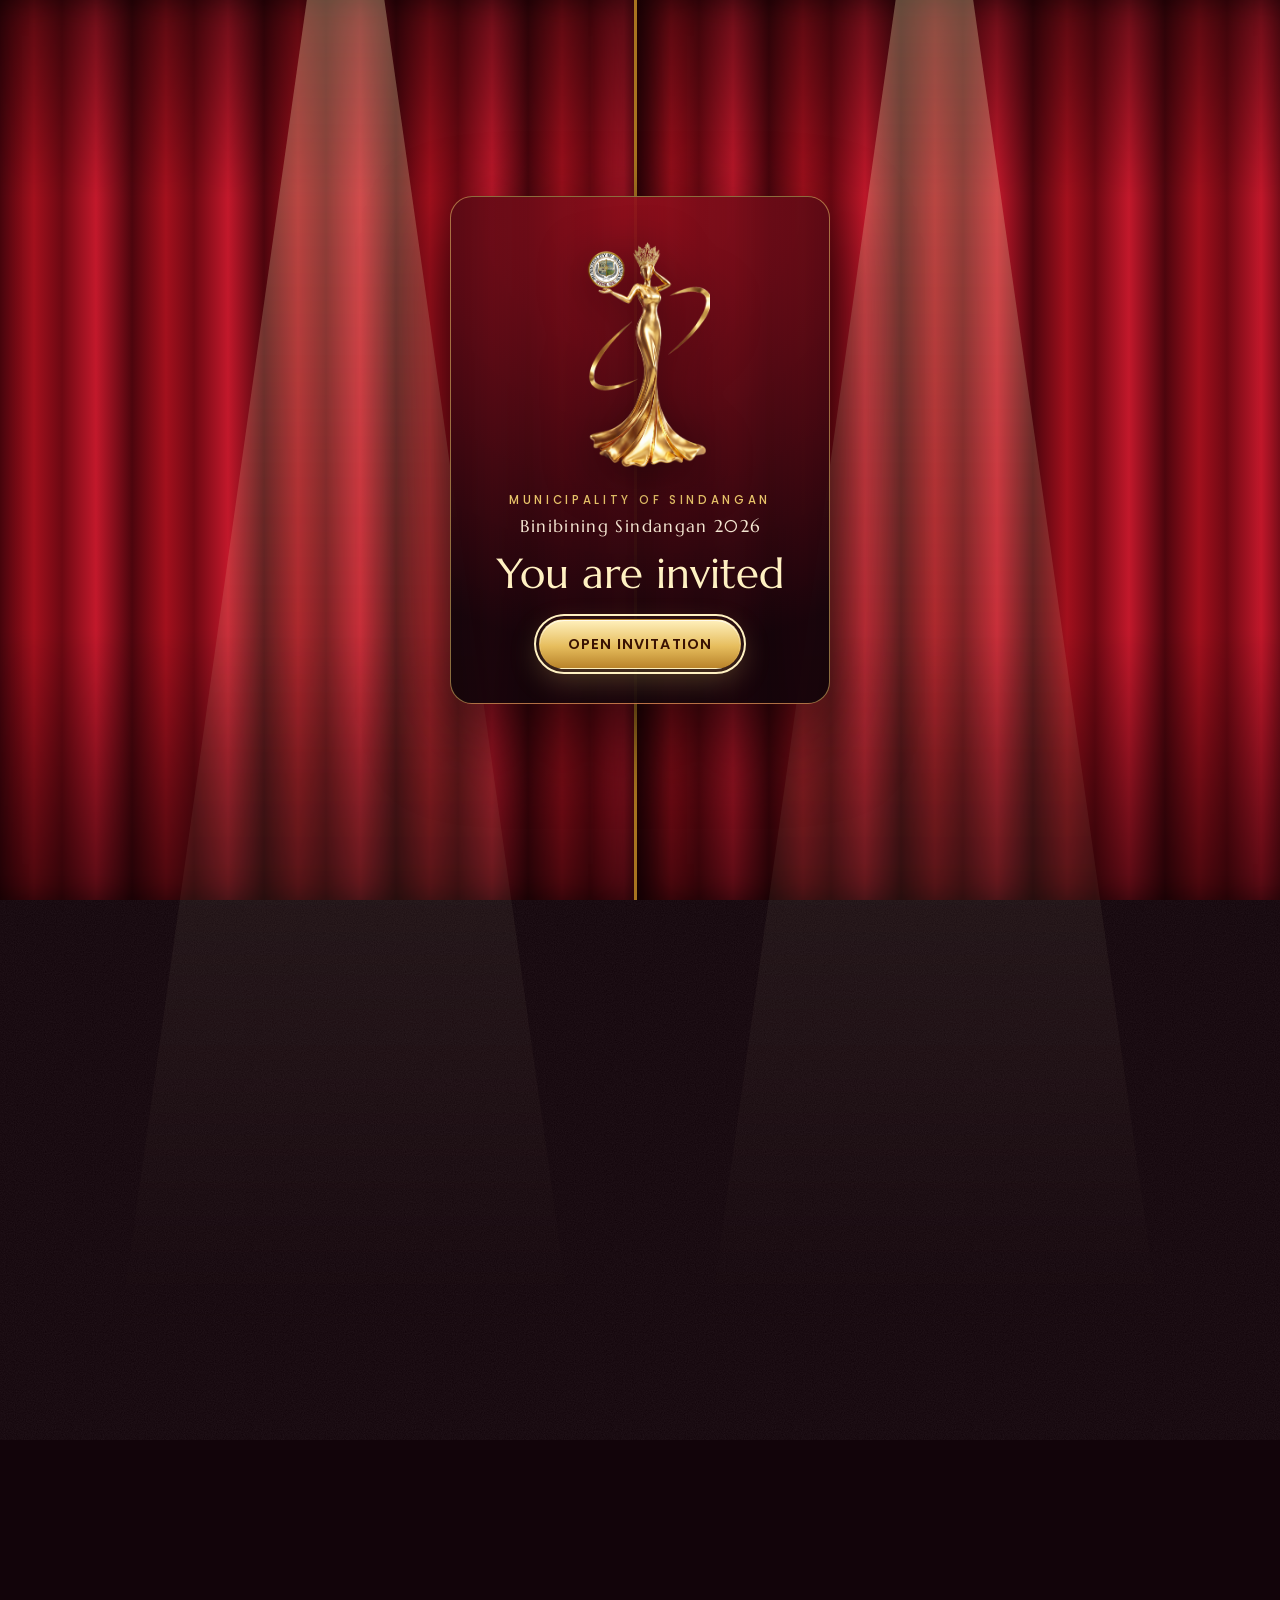
<file: index.html>
<!doctype html>
<html lang="en">
<head>
  <meta charset="utf-8">
  <meta name="viewport" content="width=device-width, initial-scale=1, viewport-fit=cover">
  <title>Sponsors' Gathering | Binibining Sindangan 2026</title>
  <meta name="description" content="You are cordially invited to the Binibining Sindangan 2026 Sponsors' Meeting and Fellowship with Hon. Glona G. Labadlabad, Municipal Mayor of Sindangan. November 22, 2026, 7:00 PM at the 3rd Floor, Municipal Building (beside the Mayor’s Office), Sindangan.">
  <meta name="theme-color" content="#1a0508">

  <link rel="canonical" href="https://binibining-sindangan.everafterweddingsandevent.com/">

  <!-- Link preview shown when the page is shared (Facebook, Messenger, Viber, WhatsApp, iMessage, X) -->
  <meta property="og:type" content="website">
  <meta property="og:site_name" content="Binibining Sindangan 2026">
  <meta property="og:locale" content="en_PH">
  <meta property="og:url" content="https://binibining-sindangan.everafterweddingsandevent.com/">
  <meta property="og:title" content="You're Invited: Sponsors' Gathering | Binibining Sindangan 2026">
  <meta property="og:description" content="Join us for an exclusive Sponsors' Meeting and Fellowship with Hon. Glona G. Labadlabad, Municipal Mayor of Sindangan. November 22, 2026 (Sunday), 7:00 PM at the 3rd Floor, Municipal Building (beside the Mayor’s Office), Sindangan. Tap to view the invitation and RSVP.">
  <meta property="og:image" content="https://binibining-sindangan.everafterweddingsandevent.com/assets/share.jpg?v=2">
  <meta property="og:image:secure_url" content="https://binibining-sindangan.everafterweddingsandevent.com/assets/share.jpg?v=2">
  <meta property="og:image:type" content="image/jpeg">
  <meta property="og:image:width" content="1200">
  <meta property="og:image:height" content="630">
  <meta property="og:image:alt" content="Binibining Sindangan 2026 Sponsors' Gathering, November 22, 2026, Sunday, 7:00 PM, 3rd Floor, Municipal Building">
  <meta name="twitter:card" content="summary_large_image">
  <meta name="twitter:title" content="You're Invited: Sponsors' Gathering | Binibining Sindangan 2026">
  <meta name="twitter:description" content="Join us for an exclusive Sponsors' Meeting and Fellowship with Hon. Glona G. Labadlabad, Municipal Mayor of Sindangan. November 22, 2026 (Sunday), 7:00 PM at the 3rd Floor, Municipal Building (beside the Mayor’s Office), Sindangan. Tap to view the invitation and RSVP.">
  <meta name="twitter:image" content="https://binibining-sindangan.everafterweddingsandevent.com/assets/share.jpg?v=2">

  <link rel="icon" type="image/png" href="assets/icon.png">
  <link rel="apple-touch-icon" href="assets/icon.png">

  <link rel="preconnect" href="https://fonts.googleapis.com">
  <link rel="preconnect" href="https://fonts.gstatic.com" crossorigin>
  <link href="https://fonts.googleapis.com/css2?family=Marcellus&family=Poppins:wght@400;500;600;700&display=swap" rel="stylesheet">
  <link rel="preload" as="image" href="assets/logo.png">
  <link rel="stylesheet" href="styles.css?v=11">
  <script>document.documentElement.classList.add('js', 'sealed');</script>
</head>
<body>
  <canvas id="sparkles" aria-hidden="true"></canvas>

  <!-- Cinematic atmosphere: vignette, film grain, scroll progress -->
  <div class="fx fx-vignette" aria-hidden="true"></div>
  <div class="fx fx-grain" aria-hidden="true"></div>
  <div class="progress" aria-hidden="true"></div>

  <!-- Opening curtain -->
  <div class="cover" id="cover">
    <div class="curtain curtain--left" aria-hidden="true"></div>
    <div class="curtain curtain--right" aria-hidden="true"></div>
    <div class="beam beam--a" aria-hidden="true"></div>
    <div class="beam beam--b" aria-hidden="true"></div>
    <div class="cover__flash" aria-hidden="true"></div>
    <div class="cover__content">
      <div class="statue statue--cover" role="img" aria-label="Binibining Sindangan 2026 golden statue"></div>
      <p class="eyebrow">Municipality of Sindangan</p>
      <p class="cover__pageant">Binibining Sindangan 2026</p>
      <p class="cover__title">You are invited</p>
      <button class="btn btn--gold" id="openBtn" type="button">Open Invitation</button>
    </div>
  </div>

  <main id="invitation">
    <!-- Hero -->
    <header class="hero">
      <p class="host">
        <img src="assets/seal.png" alt="" width="360" height="356">
        <span><b>Local Government of Sindangan</b><small>Zamboanga del Norte</small></span>
      </p>
      <div class="statue statue--hero" aria-hidden="true"></div>
      <div class="wordmark" role="img" aria-label="Binibining Sindangan 2026"></div>
      <div class="ornament" aria-hidden="true"><span></span><i>✦</i><span></span></div>
      <h1 class="gold-text">Sponsors’ Gathering</h1>
      <p class="hero__sub">An exclusive Sponsors’ Meeting and Fellowship with Hon. Glona G. Labadlabad, Municipal Mayor</p>
      <ul class="hero__when" aria-label="Event date and time">
        <li>November 22, 2026</li>
        <li>Sunday</li>
        <li>7:00 PM</li>
      </ul>
      <a class="scroll-cue" href="#letter" aria-label="Scroll to the invitation letter"><span></span></a>
    </header>

    <!-- Letter -->
    <section class="section" id="letter">
      <article class="letter reveal">
        <p class="letter__greeting">Dear Valued Partner,</p>
        <p>Good day! The Local Government of Sindangan, together with the Binibining Sindangan 2026 Committee, cordially invites you to an exclusive Sponsors’ Meeting and Fellowship with our beloved <strong>Hon. Glona G. Labadlabad</strong>, Municipal Mayor of Sindangan.</p>
        <p>This special evening aims to share the vision, goals, and partnership opportunities for this year’s Binibining Sindangan 2026 — a grand celebration of beauty, culture, and empowerment that continues to bring pride and inspiration to our community.</p>
        <p>Your presence will truly mean a lot as we work hand-in-hand in making this year’s pageant another remarkable success story.</p>
        <p>For confirmation, please let us know your attendance so we can prepare the proper number of seats to be provided for our valued sponsors. We look forward to spending this inspiring evening with you.</p>
        <div class="letter__sign">
          <p>Warm regards,</p>
          <p class="letter__name">Sharon Joy R. Donguines</p>
          <p class="letter__role">Head Organizer – Binibining Sindangan 2026</p>
        </div>
      </article>
    </section>

    <!-- Details -->
    <section class="section" id="details">
      <div class="section__head reveal">
        <p class="eyebrow">The Evening</p>
        <h2 class="gold-text">Event Details</h2>
      </div>

      <div class="cards">
        <div class="card reveal">
          <p class="card__label">Date</p>
          <p class="card__value">November 22, 2026</p>
          <p class="card__note">Sunday</p>
        </div>
        <div class="card reveal">
          <p class="card__label">Time</p>
          <p class="card__value">7:00 PM</p>
          <p class="card__note">Philippine Time</p>
        </div>
        <div class="card reveal">
          <p class="card__label">Venue</p>
          <p class="card__value">3rd Floor, Municipal Building</p>
          <p class="card__note">Beside the Mayor’s Office<br>Sindangan, Zamboanga del Norte</p>
        </div>
        <div class="card reveal">
          <p class="card__label">With</p>
          <p class="card__value">Hon. Glona G. Labadlabad</p>
          <p class="card__note">Municipal Mayor of Sindangan</p>
        </div>
      </div>

      <div class="countdown reveal" id="countdown" aria-live="off">
        <div><b data-unit="days">--</b><span>Days</span></div>
        <div><b data-unit="hours">--</b><span>Hours</span></div>
        <div><b data-unit="minutes">--</b><span>Minutes</span></div>
        <div><b data-unit="seconds">--</b><span>Seconds</span></div>
      </div>

      <div class="actions reveal">
        <a class="btn btn--outline" id="gcalBtn" href="#" target="_blank" rel="noopener">Add to Google Calendar</a>
        <button class="btn btn--outline" id="icsBtn" type="button">Download Calendar File</button>
      </div>
    </section>

    <!-- RSVP -->
    <section class="section" id="rsvp">
      <div class="section__head reveal">
        <p class="eyebrow">Kindly Respond</p>
        <h2 class="gold-text">Confirm Your Attendance</h2>
        <p class="section__lead">Let us know if you can join us, so we can prepare the proper number of seats for our valued sponsors.</p>
      </div>

      <form class="form reveal" id="rsvpForm" novalidate>
        <div class="field">
          <label for="name">Full name</label>
          <input id="name" name="name" type="text" autocomplete="name" required maxlength="120">
        </div>
        <div class="field">
          <label for="company">Company / Organization</label>
          <input id="company" name="company" type="text" autocomplete="organization" required maxlength="160">
        </div>
        <div class="field field--half">
          <label for="phone">Mobile number</label>
          <input id="phone" name="phone" type="tel" autocomplete="tel" inputmode="tel" required maxlength="30" placeholder="09XX XXX XXXX">
        </div>
        <div class="field field--half">
          <label for="email">Email <small>(optional)</small></label>
          <input id="email" name="email" type="email" autocomplete="email" maxlength="160">
        </div>

        <fieldset class="field choice">
          <legend>Will you attend?</legend>
          <label class="pill"><input type="radio" name="attending" value="Yes" checked><span>Yes, I’ll be there</span></label>
          <label class="pill"><input type="radio" name="attending" value="No"><span>Sorry, I can’t make it</span></label>
        </fieldset>

        <div class="field" id="seatsField">
          <label for="seats">Number of seats</label>
          <div class="stepper">
            <button type="button" data-step="-1" aria-label="Fewer seats">−</button>
            <input id="seats" name="seats" type="number" min="1" max="10" value="1" inputmode="numeric">
            <button type="button" data-step="1" aria-label="More seats">+</button>
          </div>
        </div>

        <div class="field">
          <label for="message">Message <small>(optional)</small></label>
          <textarea id="message" name="message" rows="3" maxlength="600"></textarea>
        </div>

        <!-- Spam trap: real guests never see or fill this -->
        <div class="hp" aria-hidden="true">
          <label for="website">Website</label>
          <input id="website" name="website" type="text" tabindex="-1" autocomplete="off">
        </div>

        <button class="btn btn--gold btn--wide" id="submitBtn" type="submit">Send RSVP</button>
        <p class="form__status" id="formStatus" role="status" aria-live="polite"></p>
      </form>

      <div class="thanks" id="thanks" hidden tabindex="-1">
        <div class="thanks__mark" aria-hidden="true">✦</div>
        <h3 class="gold-text" id="thanksTitle">Thank you!</h3>
        <p id="thanksText">Your RSVP has been received. We look forward to spending this inspiring evening with you.</p>
      </div>
    </section>

    <!-- Footer -->
    <footer class="footer">
      <div class="ornament" aria-hidden="true"><span></span><i>✦</i><span></span></div>
      <img class="footer__logo" src="assets/seal.png" alt="Official Seal of the Municipality of Sindangan" width="360" height="356" loading="lazy">
      <p class="footer__brand gold-text">Municipality of Sindangan</p>
      <p class="footer__sub">Local Government of Sindangan<br>Binibining Sindangan 2026 Committee</p>
      <ul class="footer__links">
        <li><span>Mobile</span><a href="tel:+639152276737">(0915) 227 6737</a></li>
        <li><span>Landline</span><a href="tel:+63659178385">(065) 917 8385</a></li>
        <li><span>Email</span><a href="mailto:bb.sindangan@gmail.com">bb.sindangan@gmail.com</a></li>
        <li><span>Facebook</span><a href="https://www.facebook.com/profile.php?id=100057436449824" target="_blank" rel="noopener">Binibining Sindangan</a></li>
      </ul>
      <p class="footer__fine">Sindangan, Zamboanga del Norte, Philippines</p>
      <p class="footer__credit"><span>Event partner</span><img src="assets/ever-after.png" alt="Ever After Wedding &amp; Events" width="368" height="252" loading="lazy"></p>
    </footer>
  </main>

  <!-- Floating background music. Put the song at assets/music.mp3; the button stays hidden if the file is missing. -->
  <audio id="bgm" src="assets/music.mp3" loop preload="metadata"></audio>
  <button class="music" id="musicBtn" type="button" aria-pressed="false" aria-label="Play background music" title="Play music" hidden>
    <svg class="music__note" viewBox="0 0 24 24" width="22" height="22" aria-hidden="true"><path fill="currentColor" d="M9 3.5v10.1a3.4 3.4 0 1 0 2 3.1V8.2l7-1.6v5a3.4 3.4 0 1 0 2 3.1V1z"/></svg>
    <span class="music__bars" aria-hidden="true"><i></i><i></i><i></i><i></i></span>
  </button>

  <script src="script.js?v=9" defer></script>
</body>
</html>
</file>
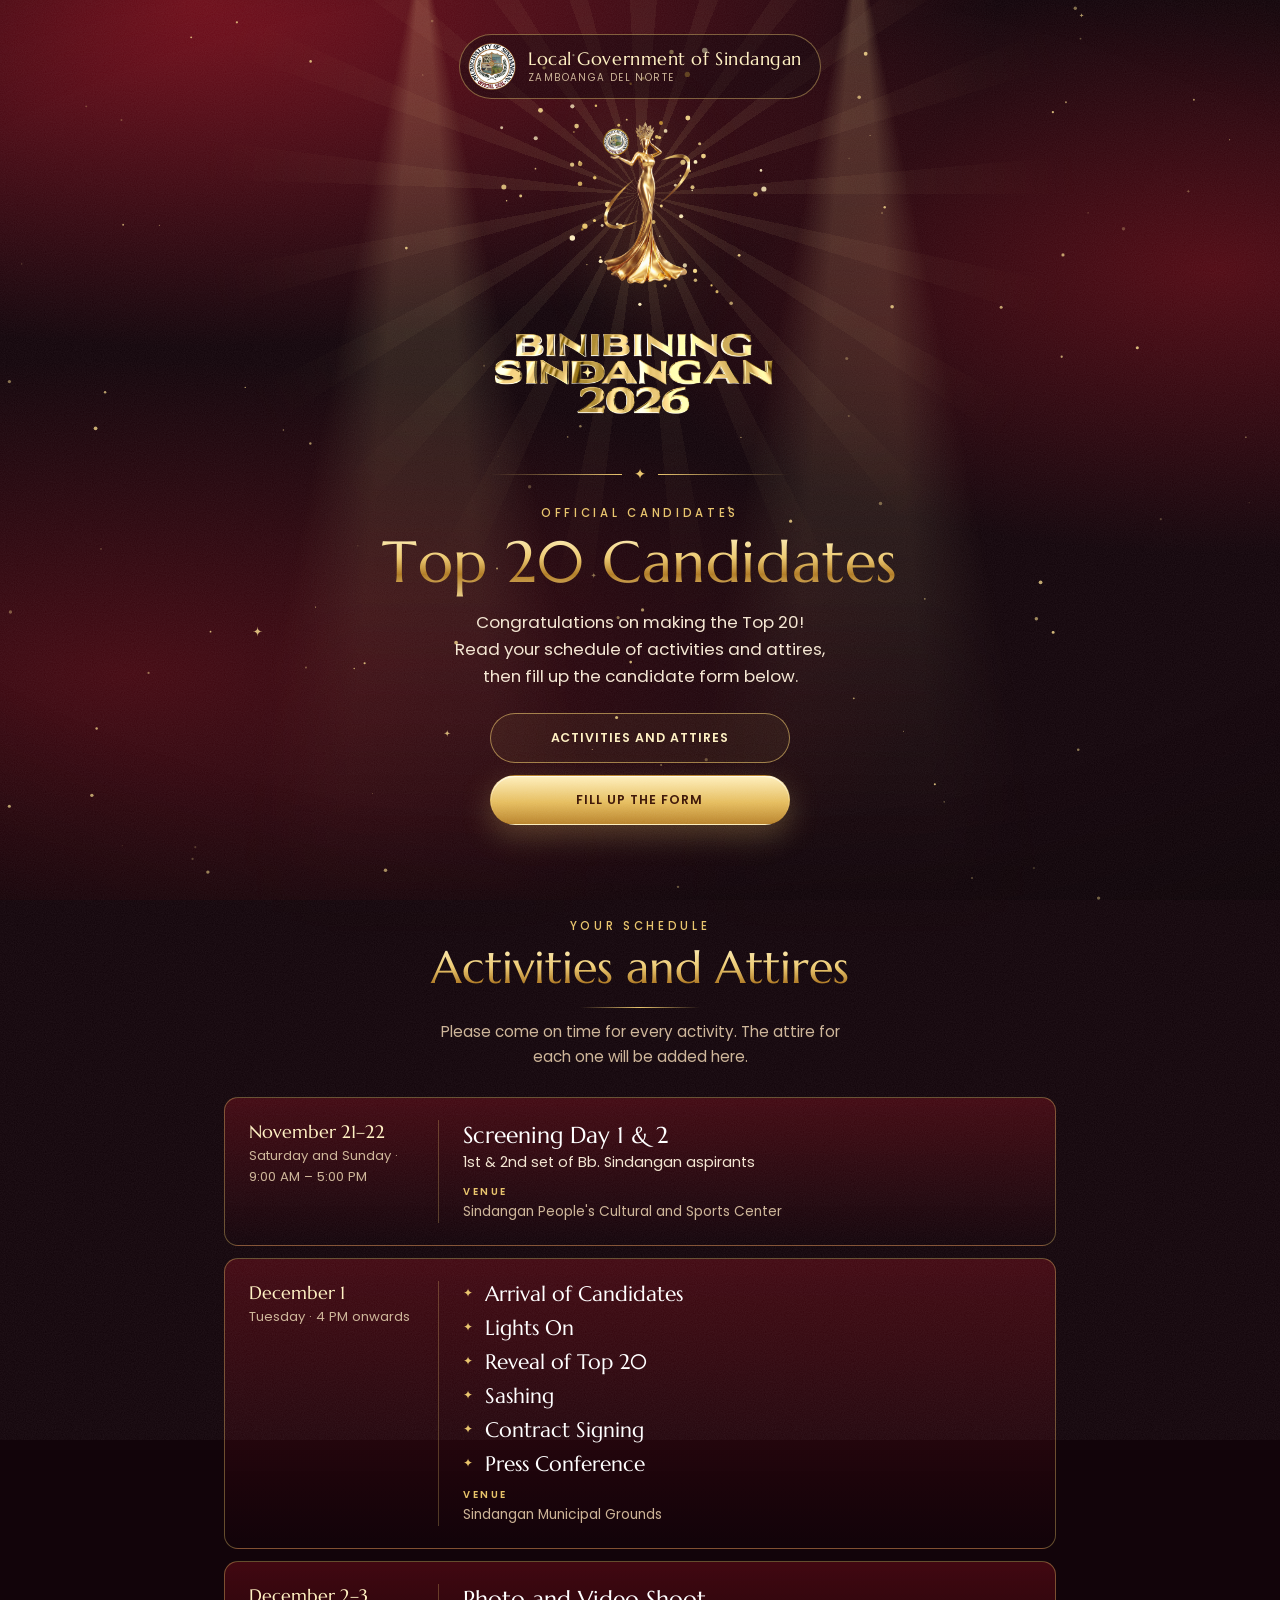
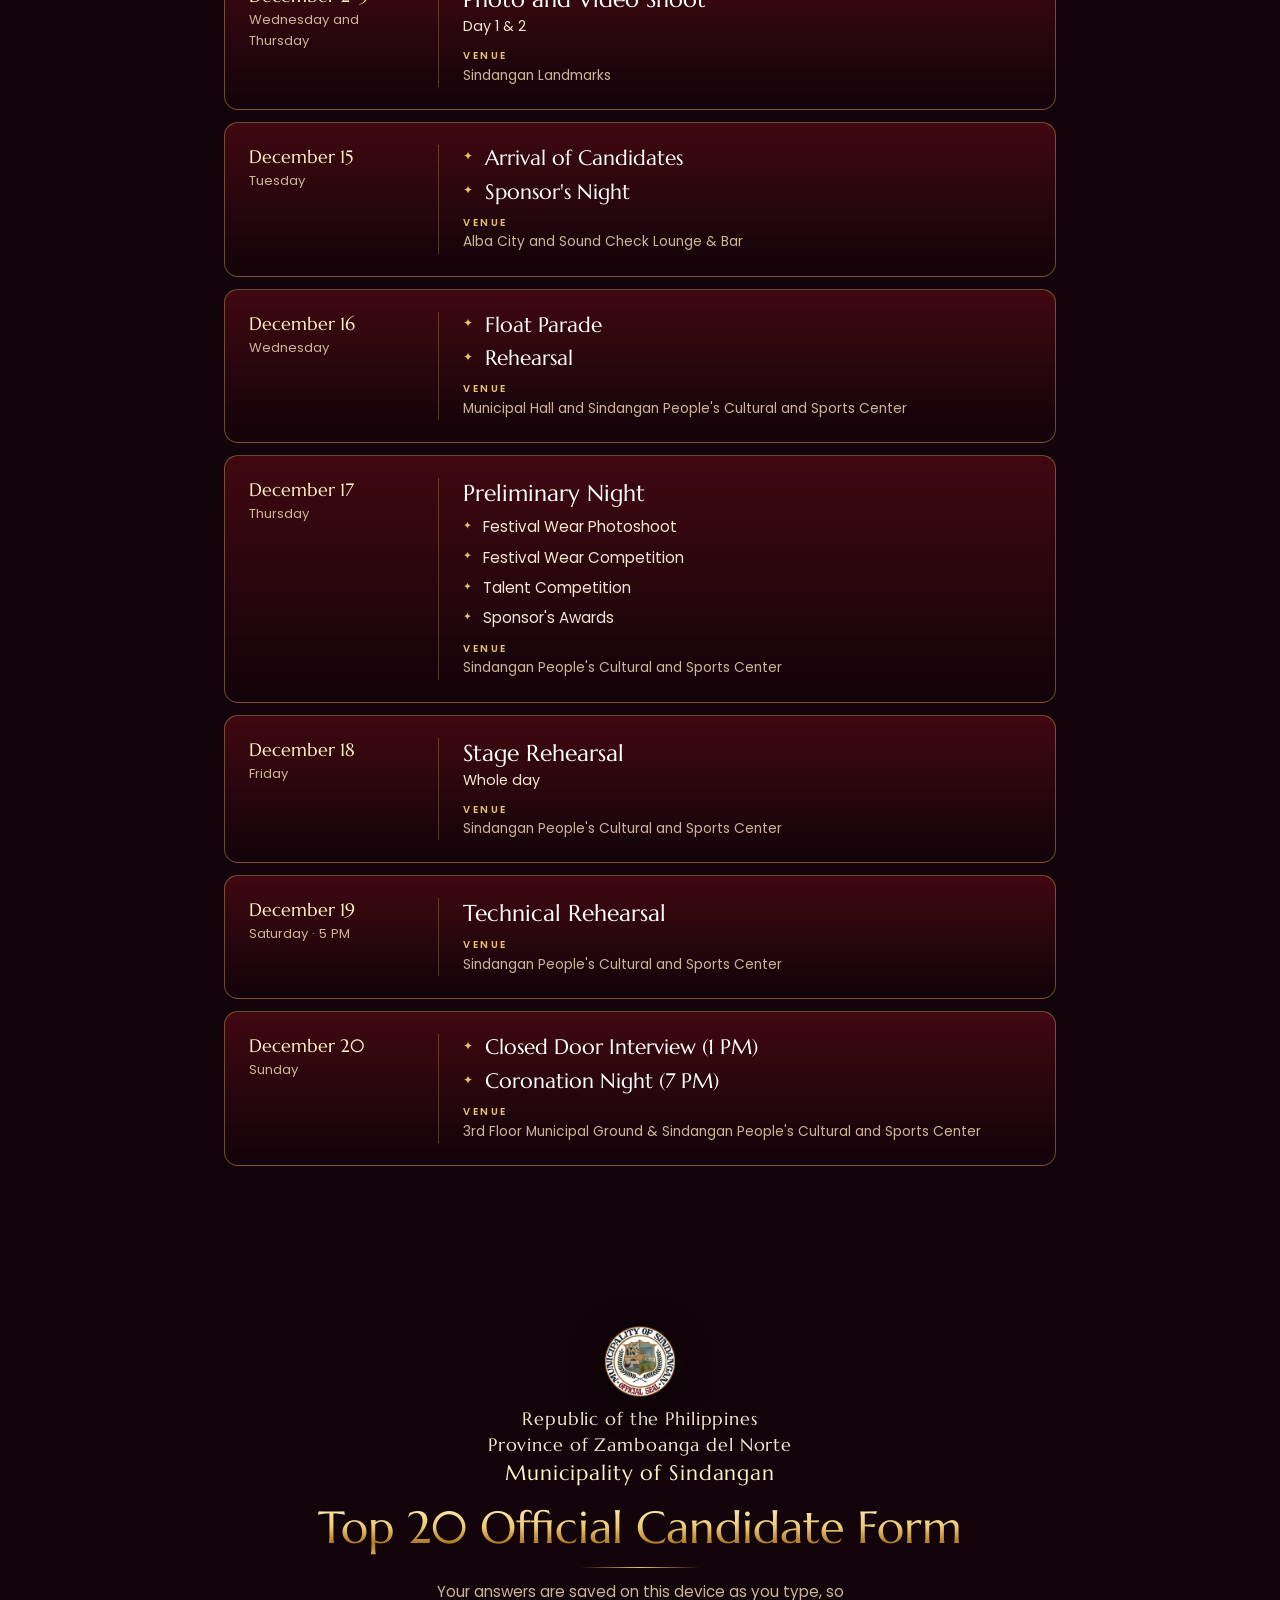
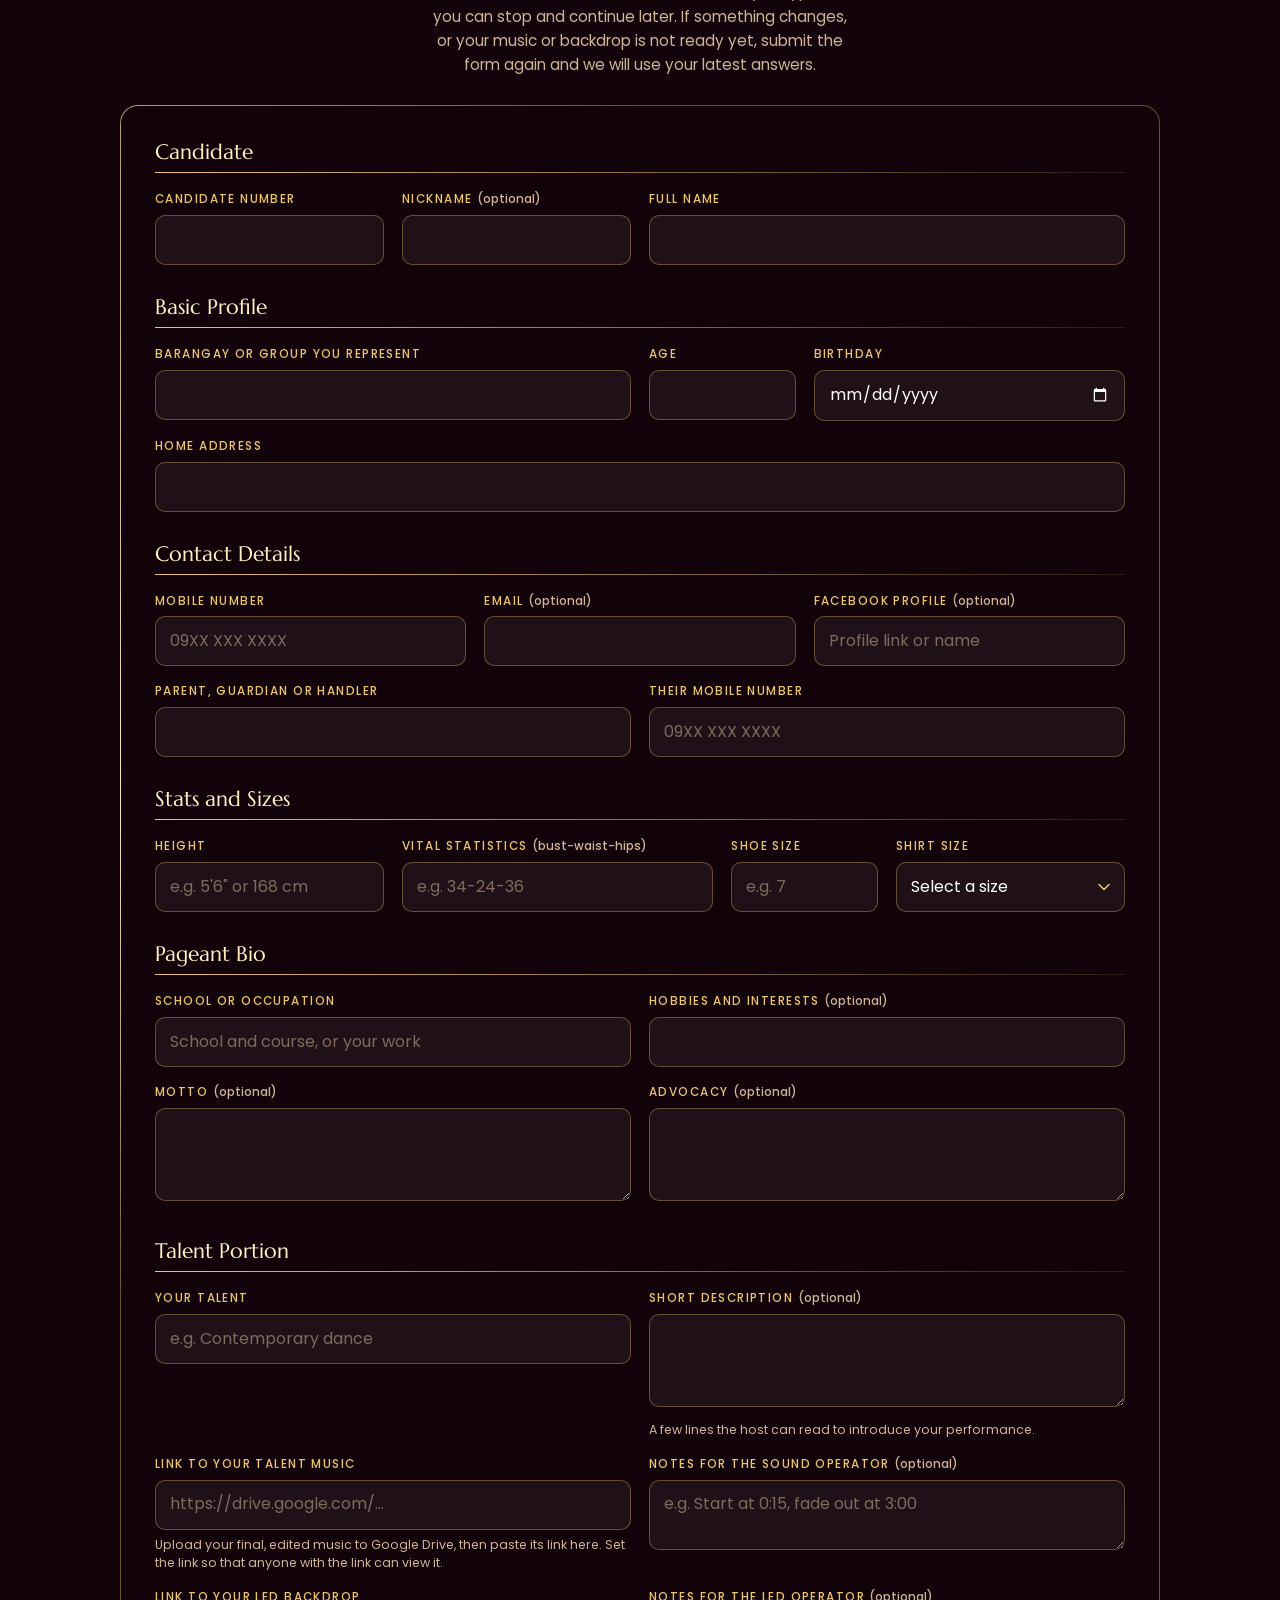
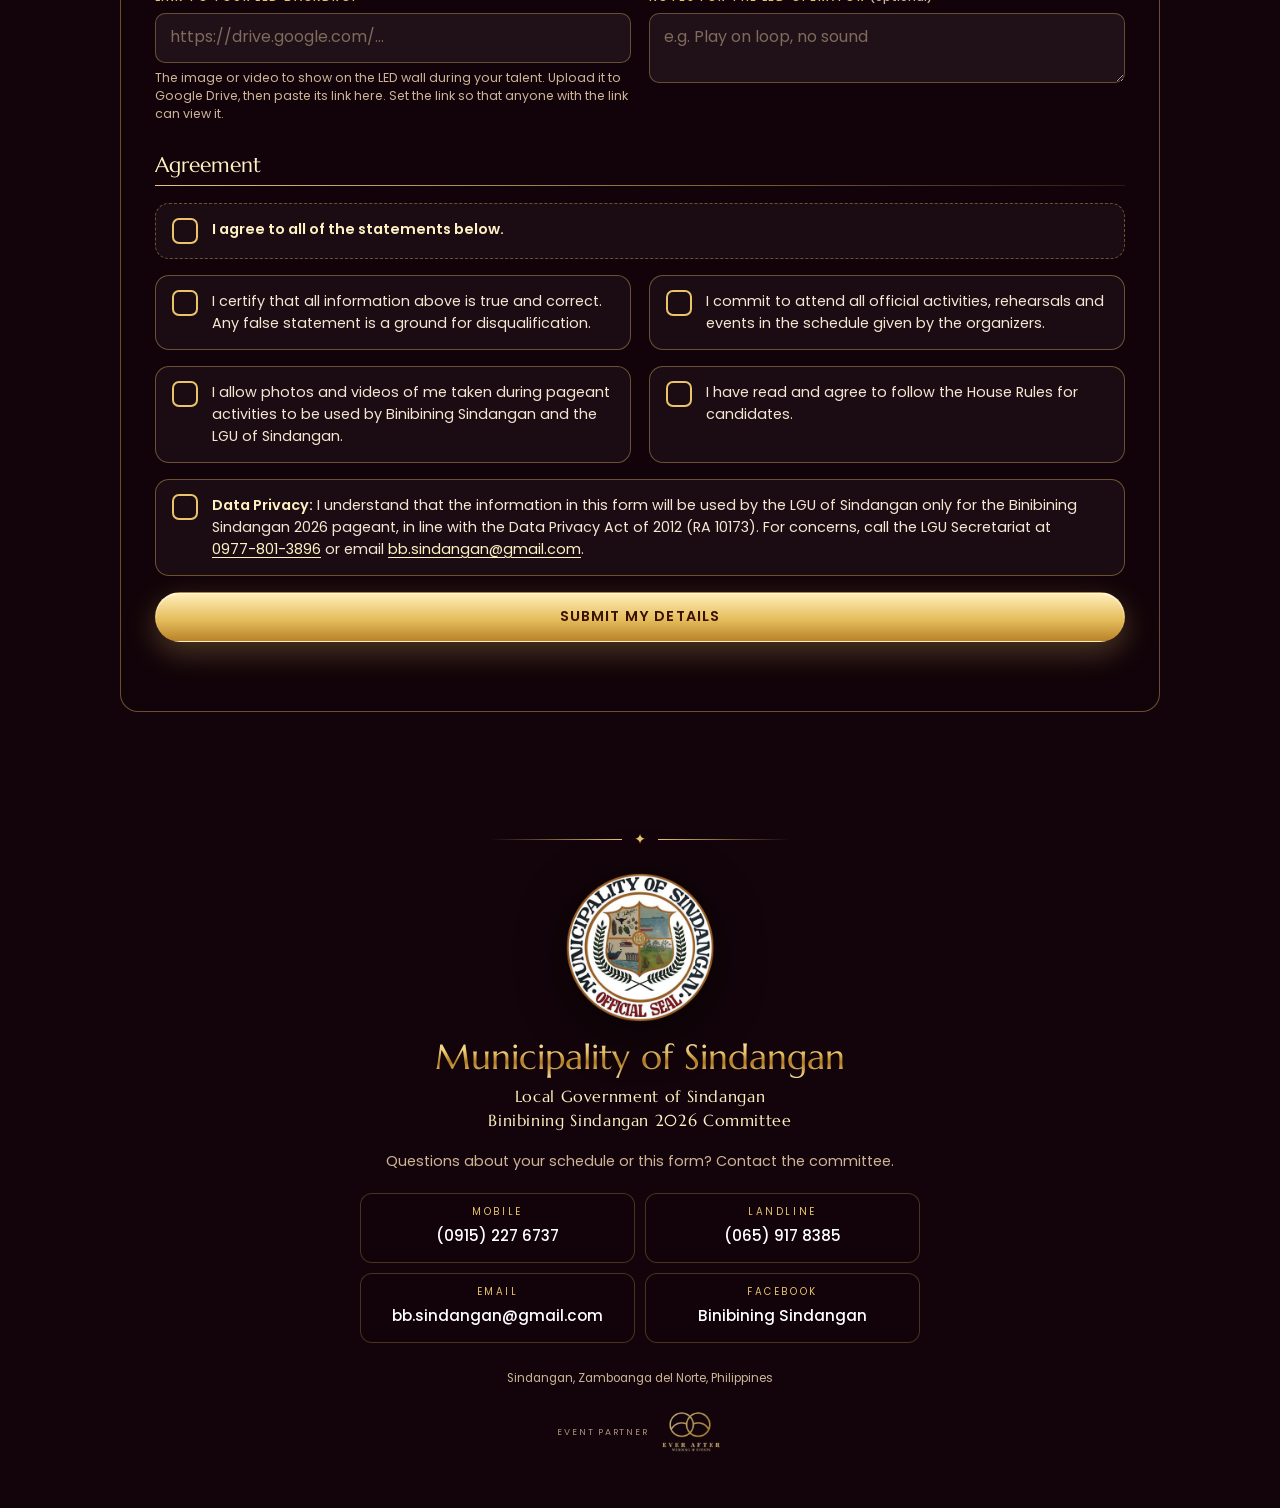
<file: candidates/index.html>
<!doctype html>
<html lang="en">
<head>
  <meta charset="utf-8">
  <meta name="viewport" content="width=device-width, initial-scale=1, viewport-fit=cover">
  <title>Top 20 Candidates | Binibining Sindangan 2026</title>
  <meta name="description" content="For the Top 20 candidates of Binibining Sindangan 2026: your schedule of activities and attires, and the candidate form for your information, talent music and LED backdrop.">
  <meta name="theme-color" content="#1a0508">
  <!-- This page is for the candidates only, so it stays out of search results -->
  <meta name="robots" content="noindex">

  <link rel="canonical" href="https://binibining-sindangan.everafterweddingsandevent.com/candidates/">

  <meta property="og:type" content="website">
  <meta property="og:site_name" content="Binibining Sindangan 2026">
  <meta property="og:locale" content="en_PH">
  <meta property="og:url" content="https://binibining-sindangan.everafterweddingsandevent.com/candidates/">
  <meta property="og:title" content="Top 20 Candidates | Binibining Sindangan 2026">
  <meta property="og:description" content="Schedule of activities and attires, and the candidate form for your information, talent music and LED backdrop.">
  <meta property="og:image" content="https://binibining-sindangan.everafterweddingsandevent.com/assets/icon.png">
  <meta name="twitter:card" content="summary">

  <link rel="icon" type="image/png" href="../assets/icon.png">
  <link rel="apple-touch-icon" href="../assets/icon.png">

  <link rel="preconnect" href="https://fonts.googleapis.com">
  <link rel="preconnect" href="https://fonts.gstatic.com" crossorigin>
  <link href="https://fonts.googleapis.com/css2?family=Marcellus&family=Poppins:wght@400;500;600;700&display=swap" rel="stylesheet">
  <link rel="preload" as="image" href="../assets/logo.png">
  <link rel="stylesheet" href="../styles.css?v=11">
  <link rel="stylesheet" href="candidates.css?v=11">
  <script>document.documentElement.classList.add('js');</script>
</head>
<body class="cpage">
  <canvas id="sparkles" aria-hidden="true"></canvas>
  <div class="fx fx-vignette" aria-hidden="true"></div>
  <div class="fx fx-grain" aria-hidden="true"></div>
  <div class="progress" aria-hidden="true"></div>

  <main>
    <header class="phead">
      <!-- Stage light behind the statue: rays, a bloom of gold, two slow spotlights -->
      <div class="phead__fx" aria-hidden="true"><i class="pbeam pbeam--a"></i><i class="pbeam pbeam--b"></i></div>
      <p class="host">
        <img src="../assets/seal.png" alt="" width="360" height="356">
        <span><b>Local Government of Sindangan</b><small>Zamboanga del Norte</small></span>
      </p>
      <div class="statue statue--page" aria-hidden="true"></div>
      <div class="wordmark" role="img" aria-label="Binibining Sindangan 2026"></div>
      <div class="ornament" aria-hidden="true"><span></span><i>✦</i><span></span></div>
      <p class="eyebrow">Official Candidates</p>
      <h1 class="gold-text">Top 20 Candidates</h1>
      <p class="phead__sub">Congratulations on making the Top 20! Read your schedule of activities and attires, then fill up the candidate form below.</p>
      <nav class="phead__nav" aria-label="On this page">
        <a class="btn btn--outline" href="#schedule">Activities and Attires</a>
        <a class="btn btn--gold" href="#form">Fill Up the Form</a>
      </nav>
    </header>

    <!-- The Top 20 (shown once the list in data.js is filled in) -->
    <section class="section" id="top20" hidden>
      <div class="section__head reveal">
        <p class="eyebrow">The Results</p>
        <h2 class="gold-text">The Top 20</h2>
      </div>
      <ol class="roll" id="top20List"></ol>
    </section>

    <!-- Activities and attires (from data.js) -->
    <section class="section" id="schedule">
      <div class="section__head reveal">
        <p class="eyebrow">Your Schedule</p>
        <h2 class="gold-text">Activities and Attires</h2>
        <p class="section__lead" id="scheduleLead">Please come on time and in the attire listed for each activity.</p>
      </div>
      <ol class="sched" id="scheduleList"></ol>
      <p class="sched__empty reveal" id="scheduleEmpty">The schedule of activities and attires will be posted here soon.</p>
    </section>

    <!-- Candidate form -->
    <section class="section" id="form">
      <div class="section__head reveal">
        <img class="letterhead__seal" src="../assets/seal.png" alt="" width="360" height="356" loading="lazy">
        <p class="letterhead">
          <span>Republic of the Philippines</span>
          <span>Province of Zamboanga del Norte</span>
          <span>Municipality of Sindangan</span>
        </p>
        <h2 class="gold-text">Top 20 Official Candidate Form</h2>
        <p class="section__lead">Your answers are saved on this device as you type, so you can stop and continue later. If something changes, or your music or backdrop is not ready yet, submit the form again and we will use your latest answers.</p>
      </div>

      <p class="saved" id="savedNote" hidden>
        <span id="savedText" role="status"></span>
        <button type="button" id="clearSaved">Clear saved answers</button>
      </p>

      <div class="formwrap">
        <!-- Stays pinned at the top of the screen while the candidate scrolls through the form.
             (The note above the form announces the same thing to screen readers.) -->
        <div class="savechip" id="saveChip" hidden aria-hidden="true">
          <span class="savechip__pill">
            <svg class="savechip__icon" viewBox="0 0 20 20" width="16" height="16"><circle cx="10" cy="10" r="9" fill="none" stroke="currentColor" stroke-width="1.6"/><path class="savechip__tick" d="M6 10.4l2.7 2.7L14.2 7.4" fill="none" stroke="currentColor" stroke-width="1.8" stroke-linecap="round" stroke-linejoin="round"/></svg>
            <span id="saveChipText">Saved on this device</span>
          </span>
        </div>
      <form class="form" id="candidateForm" novalidate>
        <h3 class="form__group reveal">Candidate</h3>
        <div class="field" id="pickField" hidden>
          <label for="candidatePick">Find your name</label>
          <select id="candidatePick" name="candidatePick">
            <option value="">Select your name</option>
          </select>
        </div>
        <div class="field field--half w3">
          <label for="candidateNo">Candidate number</label>
          <input id="candidateNo" name="candidateNo" type="number" inputmode="numeric" min="1" max="999" required data-error="Please enter your candidate number.">
        </div>
        <div class="field field--half w3">
          <label for="nickname">Nickname <small>(optional)</small></label>
          <input id="nickname" name="nickname" type="text" autocomplete="nickname" maxlength="60">
        </div>
        <div class="field w6">
          <label for="fullName">Full name</label>
          <input id="fullName" name="fullName" type="text" autocomplete="name" maxlength="120" required data-error="Please enter your full name.">
        </div>

        <h3 class="form__group reveal">Basic Profile</h3>
        <div class="field w6">
          <label for="representing">Barangay or group you represent</label>
          <input id="representing" name="representing" type="text" maxlength="160" required data-error="Please enter the barangay or group you represent.">
        </div>
        <div class="field field--half w2">
          <label for="age">Age</label>
          <input id="age" name="age" type="number" inputmode="numeric" min="1" max="99" required data-error="Please enter your age.">
        </div>
        <div class="field field--half w4">
          <label for="birthday">Birthday</label>
          <input id="birthday" name="birthday" type="date" autocomplete="bday" required data-error="Please enter your birthday.">
        </div>
        <div class="field">
          <label for="address">Home address</label>
          <input id="address" name="address" type="text" autocomplete="street-address" maxlength="240" required data-error="Please enter your home address.">
        </div>

        <h3 class="form__group reveal">Contact Details</h3>
        <div class="field field--half w4">
          <label for="phone">Mobile number</label>
          <input id="phone" name="phone" type="tel" autocomplete="tel" inputmode="tel" maxlength="30" placeholder="09XX XXX XXXX" required data-error="Please enter your mobile number.">
        </div>
        <div class="field field--half w4">
          <label for="email">Email <small>(optional)</small></label>
          <input id="email" name="email" type="email" autocomplete="email" maxlength="160">
        </div>
        <div class="field w4">
          <label for="facebook">Facebook profile <small>(optional)</small></label>
          <input id="facebook" name="facebook" type="text" maxlength="240" placeholder="Profile link or name">
        </div>
        <div class="field field--half">
          <label for="guardianName">Parent, guardian or handler</label>
          <input id="guardianName" name="guardianName" type="text" maxlength="120" required data-error="Please enter the name of your parent, guardian or handler.">
        </div>
        <div class="field field--half">
          <label for="guardianPhone">Their mobile number</label>
          <input id="guardianPhone" name="guardianPhone" type="tel" inputmode="tel" maxlength="30" placeholder="09XX XXX XXXX" required data-error="Please enter their mobile number.">
        </div>

        <h3 class="form__group reveal">Stats and Sizes</h3>
        <div class="field field--half w3">
          <label for="height">Height</label>
          <input id="height" name="height" type="text" maxlength="30" placeholder="e.g. 5'6&quot; or 168 cm" required data-error="Please enter your height.">
        </div>
        <div class="field field--half w4">
          <label for="vitalStats">Vital statistics <small>(bust-waist-hips)</small></label>
          <input id="vitalStats" name="vitalStats" type="text" maxlength="40" placeholder="e.g. 34-24-36" required data-error="Please enter your vital statistics.">
        </div>
        <div class="field field--half w2">
          <label for="shoeSize">Shoe size</label>
          <input id="shoeSize" name="shoeSize" type="text" maxlength="20" placeholder="e.g. 7" required data-error="Please enter your shoe size.">
        </div>
        <div class="field field--half w3">
          <label for="shirtSize">Shirt size</label>
          <select id="shirtSize" name="shirtSize" required data-error="Please choose your shirt size.">
            <option value="">Select a size</option>
            <option>XS</option>
            <option>S</option>
            <option>M</option>
            <option>L</option>
            <option>XL</option>
            <option>XXL</option>
          </select>
        </div>

        <h3 class="form__group reveal">Pageant Bio</h3>
        <div class="field w6">
          <label for="occupation">School or occupation</label>
          <input id="occupation" name="occupation" type="text" maxlength="200" placeholder="School and course, or your work" required data-error="Please enter your school or occupation.">
        </div>
        <div class="field w6">
          <label for="hobbies">Hobbies and interests <small>(optional)</small></label>
          <input id="hobbies" name="hobbies" type="text" maxlength="300">
        </div>
        <div class="field w6">
          <label for="motto">Motto <small>(optional)</small></label>
          <textarea id="motto" name="motto" rows="3" maxlength="400"></textarea>
        </div>
        <div class="field w6">
          <label for="advocacy">Advocacy <small>(optional)</small></label>
          <textarea id="advocacy" name="advocacy" rows="3" maxlength="800"></textarea>
        </div>

        <h3 class="form__group reveal">Talent Portion</h3>
        <div class="field w6">
          <label for="talent">Your talent</label>
          <input id="talent" name="talent" type="text" maxlength="200" placeholder="e.g. Contemporary dance" required data-error="Please tell us your talent.">
        </div>
        <div class="field w6">
          <label for="talentDescription">Short description <small>(optional)</small></label>
          <textarea id="talentDescription" name="talentDescription" rows="3" maxlength="800" aria-describedby="talentDescription-hint"></textarea>
          <p class="field__hint" id="talentDescription-hint">A few lines the host can read to introduce your performance.</p>
        </div>

        <div class="field w6">
          <label for="musicLink">Link to your talent music</label>
          <input id="musicLink" name="musicLink" type="text" inputmode="url" autocapitalize="off" autocorrect="off" spellcheck="false" maxlength="500" placeholder="https://drive.google.com/…" aria-describedby="musicLink-hint">
          <p class="field__hint" id="musicLink-hint">Upload your final, edited music to Google Drive, then paste its link here. Set the link so that anyone with the link can view it.</p>
        </div>
        <div class="field w6">
          <label for="musicNotes">Notes for the sound operator <small>(optional)</small></label>
          <textarea id="musicNotes" name="musicNotes" rows="2" maxlength="500" placeholder="e.g. Start at 0:15, fade out at 3:00"></textarea>
        </div>

        <div class="field w6">
          <label for="backdropLink">Link to your LED backdrop</label>
          <input id="backdropLink" name="backdropLink" type="text" inputmode="url" autocapitalize="off" autocorrect="off" spellcheck="false" maxlength="500" placeholder="https://drive.google.com/…" aria-describedby="backdropLink-hint">
          <p class="field__hint" id="backdropLink-hint">The image or video to show on the LED wall during your talent. Upload it to Google Drive, then paste its link here. Set the link so that anyone with the link can view it.</p>
        </div>
        <div class="field w6">
          <label for="backdropNotes">Notes for the LED operator <small>(optional)</small></label>
          <textarea id="backdropNotes" name="backdropNotes" rows="2" maxlength="500" placeholder="e.g. Play on loop, no sound"></textarea>
        </div>

        <h3 class="form__group reveal" id="agreeTitle">Agreement</h3>
        <div class="field">
          <label class="agree agree--all">
            <input id="agreeAll" type="checkbox">
            <span>I agree to all of the statements below.</span>
          </label>
        </div>
        <div class="field w6">
          <label class="agree">
            <input id="agreeTrue" name="agreeTrue" type="checkbox" required data-error="Please tick this box to continue.">
            <span>I certify that all information above is true and correct. Any false statement is a ground for disqualification.</span>
          </label>
        </div>
        <div class="field w6">
          <label class="agree">
            <input id="agreeAttend" name="agreeAttend" type="checkbox" required data-error="Please tick this box to continue.">
            <span>I commit to attend all official activities, rehearsals and events in the schedule given by the organizers.</span>
          </label>
        </div>
        <div class="field w6">
          <label class="agree">
            <input id="agreeMedia" name="agreeMedia" type="checkbox" required data-error="Please tick this box to continue.">
            <span>I allow photos and videos of me taken during pageant activities to be used by Binibining Sindangan and the LGU of Sindangan.</span>
          </label>
        </div>
        <div class="field w6">
          <label class="agree">
            <input id="agreeRules" name="agreeRules" type="checkbox" required data-error="Please tick this box to continue.">
            <span>I have read and agree to follow the House Rules for candidates.</span>
          </label>
        </div>
        <div class="field">
          <label class="agree">
            <input id="agreePrivacy" name="agreePrivacy" type="checkbox" required data-error="Please tick this box to continue.">
            <span><b>Data Privacy:</b> I understand that the information in this form will be used by the LGU of Sindangan only for the Binibining Sindangan 2026 pageant, in line with the Data Privacy Act of 2012 (RA 10173). For concerns, call the LGU Secretariat at <a href="tel:+639778013896">0977-801-3896</a> or email <a href="mailto:bb.sindangan@gmail.com">bb.sindangan@gmail.com</a>.</span>
          </label>
        </div>

        <!-- Spam trap: real candidates never see or fill this -->
        <div class="hp" aria-hidden="true">
          <label for="website">Website</label>
          <input id="website" name="website" type="text" tabindex="-1" autocomplete="off">
        </div>

        <button class="btn btn--gold btn--wide" id="submitBtn" type="submit">Submit My Details</button>
        <p class="form__status" id="formStatus" role="status" aria-live="polite"></p>
      </form>
      </div>

      <div class="thanks" id="thanks" hidden tabindex="-1">
        <div class="thanks__mark" aria-hidden="true">✦</div>
        <h3 class="gold-text" id="thanksTitle">Thank you!</h3>
        <p id="thanksText">Your details have been received by the Binibining Sindangan 2026 Committee.</p>
        <p class="thanks__todo" id="thanksTodo" hidden></p>
        <button class="btn btn--outline" id="againBtn" type="button">Update My Answers</button>
      </div>
    </section>

    <footer class="footer">
      <div class="ornament" aria-hidden="true"><span></span><i>✦</i><span></span></div>
      <img class="footer__logo reveal" src="../assets/seal.png" alt="Official Seal of the Municipality of Sindangan" width="360" height="356" loading="lazy">
      <p class="footer__brand gold-text">Municipality of Sindangan</p>
      <p class="footer__sub">Local Government of Sindangan<br>Binibining Sindangan 2026 Committee</p>
      <p class="footer__ask">Questions about your schedule or this form? Contact the committee.</p>
      <ul class="footer__links">
        <li><span>Mobile</span><a href="tel:+639152276737">(0915) 227 6737</a></li>
        <li><span>Landline</span><a href="tel:+63659178385">(065) 917 8385</a></li>
        <li><span>Email</span><a href="mailto:bb.sindangan@gmail.com">bb.sindangan@gmail.com</a></li>
        <li><span>Facebook</span><a href="https://www.facebook.com/profile.php?id=100057436449824" target="_blank" rel="noopener">Binibining Sindangan</a></li>
      </ul>
      <p class="footer__fine">Sindangan, Zamboanga del Norte, Philippines</p>
      <p class="footer__credit"><span>Event partner</span><img src="../assets/ever-after.png" alt="Ever After Wedding &amp; Events" width="368" height="252" loading="lazy"></p>
    </footer>
  </main>

  <script src="data.js?v=2" defer></script>
  <script src="candidates.js?v=9" defer></script>
</body>
</html>
</file>
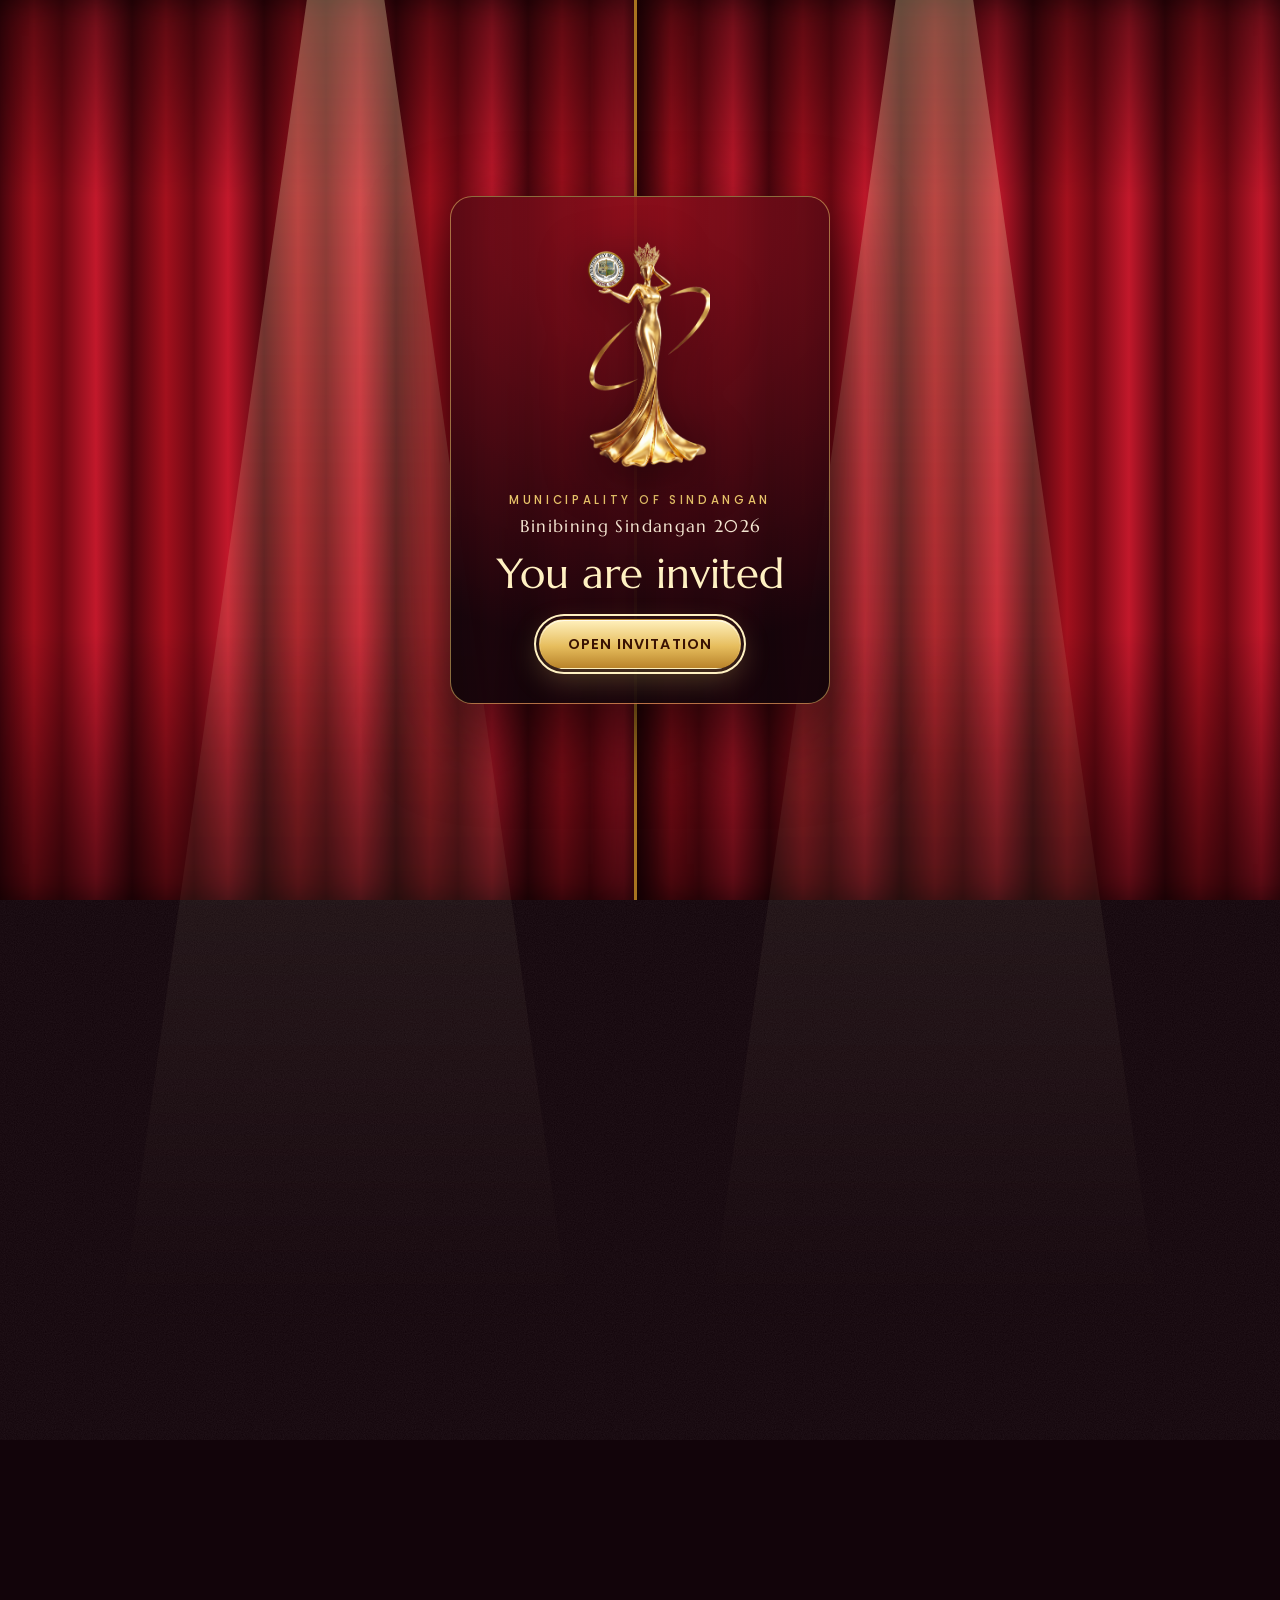
<file: coronation/index.html>
<!doctype html>
<html lang="en">
<head>
  <meta charset="utf-8">
  <meta name="viewport" content="width=device-width, initial-scale=1, viewport-fit=cover">
  <title>Preliminary &amp; Coronation Night | Binibining Sindangan 2026</title>
  <meta name="description" content="You are cordially invited to the Preliminary Night (December 17, 2026, open to all) and the Coronation Night (December 20, 2026, 7:00 PM, admission by ticket) of Binibining Sindangan 2026 at the Sindangan People's Cultural and Sports Center.">
  <meta name="theme-color" content="#1a0508">

  <link rel="canonical" href="https://binibining-sindangan.everafterweddingsandevent.com/coronation/">

  <meta property="og:type" content="website">
  <meta property="og:site_name" content="Binibining Sindangan 2026">
  <meta property="og:locale" content="en_PH">
  <meta property="og:url" content="https://binibining-sindangan.everafterweddingsandevent.com/coronation/">
  <meta property="og:title" content="You're Invited: Preliminary &amp; Coronation Night | Binibining Sindangan 2026">
  <meta property="og:description" content="December 17: Preliminary Night, open to all. December 20, 7:00 PM: Coronation Night, admission by ticket. Sindangan People's Cultural and Sports Center. Tap to view the details.">
  <meta property="og:image" content="https://binibining-sindangan.everafterweddingsandevent.com/assets/share-coronation.jpg?v=1">
  <meta property="og:image:secure_url" content="https://binibining-sindangan.everafterweddingsandevent.com/assets/share-coronation.jpg?v=1">
  <meta property="og:image:type" content="image/jpeg">
  <meta property="og:image:width" content="1200">
  <meta property="og:image:height" content="630">
  <meta property="og:image:alt" content="Binibining Sindangan 2026: Preliminary and Coronation Night. Preliminary Night, December 17, 2026. Coronation Night, December 20, 2026, 7:00 PM.">
  <meta name="twitter:card" content="summary_large_image">
  <meta name="twitter:image" content="https://binibining-sindangan.everafterweddingsandevent.com/assets/share-coronation.jpg?v=1">

  <link rel="icon" type="image/png" href="../assets/icon.png">
  <link rel="apple-touch-icon" href="../assets/icon.png">

  <link rel="preconnect" href="https://fonts.googleapis.com">
  <link rel="preconnect" href="https://fonts.gstatic.com" crossorigin>
  <link href="https://fonts.googleapis.com/css2?family=Marcellus&family=Poppins:wght@400;500;600;700&display=swap" rel="stylesheet">
  <link rel="preload" as="image" href="../assets/logo.png">
  <link rel="stylesheet" href="../styles.css?v=11">
  <link rel="stylesheet" href="../sponsors-night/night.css?v=4">
  <link rel="stylesheet" href="coronation.css?v=3">
  <script>
    document.documentElement.classList.add('js', 'sealed');
    // Keep the address clean: /coronation/index.html shows as /coronation/
    if (/^https?:$/.test(location.protocol) && /\/index\.html$/.test(location.pathname)) {
      history.replaceState(null, '', location.pathname.replace(/index\.html$/, '') + location.search + location.hash);
    }
  </script>
</head>
<body>
  <canvas id="sparkles" aria-hidden="true"></canvas>

  <div class="fx fx-vignette" aria-hidden="true"></div>
  <div class="fx fx-grain" aria-hidden="true"></div>
  <div class="progress" aria-hidden="true"></div>

  <!-- Opening curtain -->
  <div class="cover" id="cover">
    <div class="curtain curtain--left" aria-hidden="true"></div>
    <div class="curtain curtain--right" aria-hidden="true"></div>
    <div class="beam beam--a" aria-hidden="true"></div>
    <div class="beam beam--b" aria-hidden="true"></div>
    <div class="cover__flash" aria-hidden="true"></div>
    <div class="cover__content">
      <div class="statue statue--cover" role="img" aria-label="Binibining Sindangan 2026 golden statue"></div>
      <p class="eyebrow">Municipality of Sindangan</p>
      <p class="cover__pageant">Binibining Sindangan 2026</p>
      <p class="cover__title">You are invited</p>
      <button class="btn btn--gold" id="openBtn" type="button">Open Invitation</button>
    </div>
  </div>

  <main id="invitation">
    <!-- Hero -->
    <header class="hero">
      <p class="host">
        <img src="../assets/seal.png" alt="" width="360" height="356">
        <span><b>Local Government of Sindangan</b><small>Zamboanga del Norte</small></span>
      </p>
      <div class="statue statue--hero" aria-hidden="true"></div>
      <div class="wordmark" role="img" aria-label="Binibining Sindangan 2026"></div>
      <div class="ornament" aria-hidden="true"><span></span><i>✦</i><span></span></div>
      <h1 class="gold-text">Preliminary &amp; Coronation Night</h1>
      <p class="hero__sub">A night of festival wear and talent with the Lovely 20, and the crowning of Binibining Sindangan 2026</p>
      <ul class="hero__when" aria-label="Event dates">
        <li>December 17</li>
        <li>December 20</li>
        <li>2026</li>
      </ul>
      <a class="scroll-cue" href="#preliminary" aria-label="Scroll to the event details"><span></span></a>
    </header>

    <!-- December 17 -->
    <section class="section event" id="preliminary">
      <div class="section__head reveal">
        <p class="eyebrow">December 17 · Thursday</p>
        <h2 class="gold-text">Preliminary Night</h2>
        <p class="section__lead">The Festival Wear and Talent Competitions of the Lovely 20 candidates</p>
      </div>

      <div class="cards">
        <div class="card reveal">
          <p class="card__label">Date</p>
          <p class="card__value">December 17, 2026</p>
          <p class="card__note">Thursday</p>
        </div>
        <div class="card reveal">
          <p class="card__label">Time</p>
          <p class="card__value" data-time="preliminary">To be announced</p>
          <p class="card__note">Philippine Time</p>
        </div>
        <div class="card reveal">
          <p class="card__label">Venue</p>
          <p class="card__value">Sindangan People’s Cultural and Sports Center</p>
          <p class="card__note">Sindangan, Zamboanga del Norte</p>
        </div>
        <div class="card reveal">
          <p class="card__label">Admission</p>
          <p class="card__value">Open to All</p>
          <p class="card__note">No ticket needed</p>
        </div>
      </div>

      <div class="programme programme--three reveal">
        <p class="programme__label">Order of the Evening</p>
        <ol>
          <li><span class="programme__icon"><svg viewBox="0 0 24 24" width="26" height="26" fill="none" stroke="currentColor" stroke-width="1.5" stroke-linecap="round" stroke-linejoin="round" aria-hidden="true"><path d="M12 20 3.5 9.5a11 11 0 0 1 17 0z"/><path d="M12 20 8.2 6.6M12 20l3.8-13.4M12 20V5.5"/></svg></span><small aria-hidden="true">01</small><b>Festival Wear Competition</b></li>
          <li><span class="programme__icon"><svg viewBox="0 0 24 24" width="26" height="26" fill="none" stroke="currentColor" stroke-width="1.5" stroke-linecap="round" stroke-linejoin="round" aria-hidden="true"><path d="M9 18V5l11-2v13"/><circle cx="6.5" cy="18" r="2.5"/><circle cx="17.5" cy="16" r="2.5"/></svg></span><small aria-hidden="true">02</small><b>Talent Competition</b></li>
          <li><span class="programme__icon"><svg viewBox="0 0 24 24" width="26" height="26" fill="none" stroke="currentColor" stroke-width="1.5" stroke-linecap="round" stroke-linejoin="round" aria-hidden="true"><path d="M8 4h8v5a4 4 0 0 1-8 0z"/><path d="M8 5H5v1.5A3 3 0 0 0 8 9.5M16 5h3v1.5a3 3 0 0 1-3 3"/><path d="M12 13v4M8.5 20h7M10 17h4v3h-4z"/></svg></span><small aria-hidden="true">03</small><b>Sponsors’ Awards</b></li>
        </ol>
      </div>

      <div class="actions reveal" data-actions="preliminary">
        <a class="btn btn--outline" data-gcal="preliminary" href="#" target="_blank" rel="noopener">Add to Google Calendar</a>
        <button class="btn btn--outline" data-ics="preliminary" type="button">Download Calendar File</button>
      </div>
    </section>

    <!-- December 20 -->
    <section class="section event" id="coronation">
      <div class="section__head reveal">
        <p class="eyebrow">December 20 · Sunday</p>
        <h2 class="gold-text">Coronation Night</h2>
        <p class="section__lead">The crowning of Binibining Sindangan 2026</p>
      </div>

      <div class="cards cards--three">
        <div class="card reveal">
          <p class="card__label">Date</p>
          <p class="card__value">December 20, 2026</p>
          <p class="card__note">Sunday</p>
        </div>
        <div class="card reveal">
          <p class="card__label">Time</p>
          <p class="card__value">7:00 PM</p>
          <p class="card__note">Philippine Time</p>
        </div>
        <div class="card reveal">
          <p class="card__label">Venue</p>
          <p class="card__value">Sindangan People’s Cultural and Sports Center</p>
          <p class="card__note">Sindangan, Zamboanga del Norte</p>
        </div>
      </div>

      <div class="actions reveal" data-actions="coronation">
        <a class="btn btn--outline" data-gcal="coronation" href="#" target="_blank" rel="noopener">Add to Google Calendar</a>
        <button class="btn btn--outline" data-ics="coronation" type="button">Download Calendar File</button>
      </div>
    </section>

    <!-- Footer -->
    <footer class="footer">
      <div class="ornament" aria-hidden="true"><span></span><i>✦</i><span></span></div>
      <img class="footer__logo" src="../assets/seal.png" alt="Official Seal of the Municipality of Sindangan" width="360" height="356" loading="lazy">
      <p class="footer__brand gold-text">Municipality of Sindangan</p>
      <p class="footer__sub">Local Government of Sindangan<br>Binibining Sindangan 2026 Committee</p>
      <ul class="footer__links">
        <li><span>Mobile</span><a href="tel:+639152276737">(0915) 227 6737</a></li>
        <li><span>Landline</span><a href="tel:+63659178385">(065) 917 8385</a></li>
        <li><span>Email</span><a href="mailto:bb.sindangan@gmail.com">bb.sindangan@gmail.com</a></li>
        <li><span>Facebook</span><a href="https://www.facebook.com/profile.php?id=100057436449824" target="_blank" rel="noopener">Binibining Sindangan</a></li>
      </ul>
      <p class="footer__fine">Sindangan, Zamboanga del Norte, Philippines</p>
      <p class="footer__credit"><span>Event partner</span><img src="../assets/ever-after.png" alt="Ever After Wedding &amp; Events" width="368" height="252" loading="lazy"></p>
    </footer>
  </main>

  <!-- The shared script runs the curtain, sparkles and scroll effects; coronation.js adds this page's two events. -->
  <script src="../script.js?v=10" defer></script>
  <script src="coronation.js?v=4" defer></script>
</body>
</html>
</file>
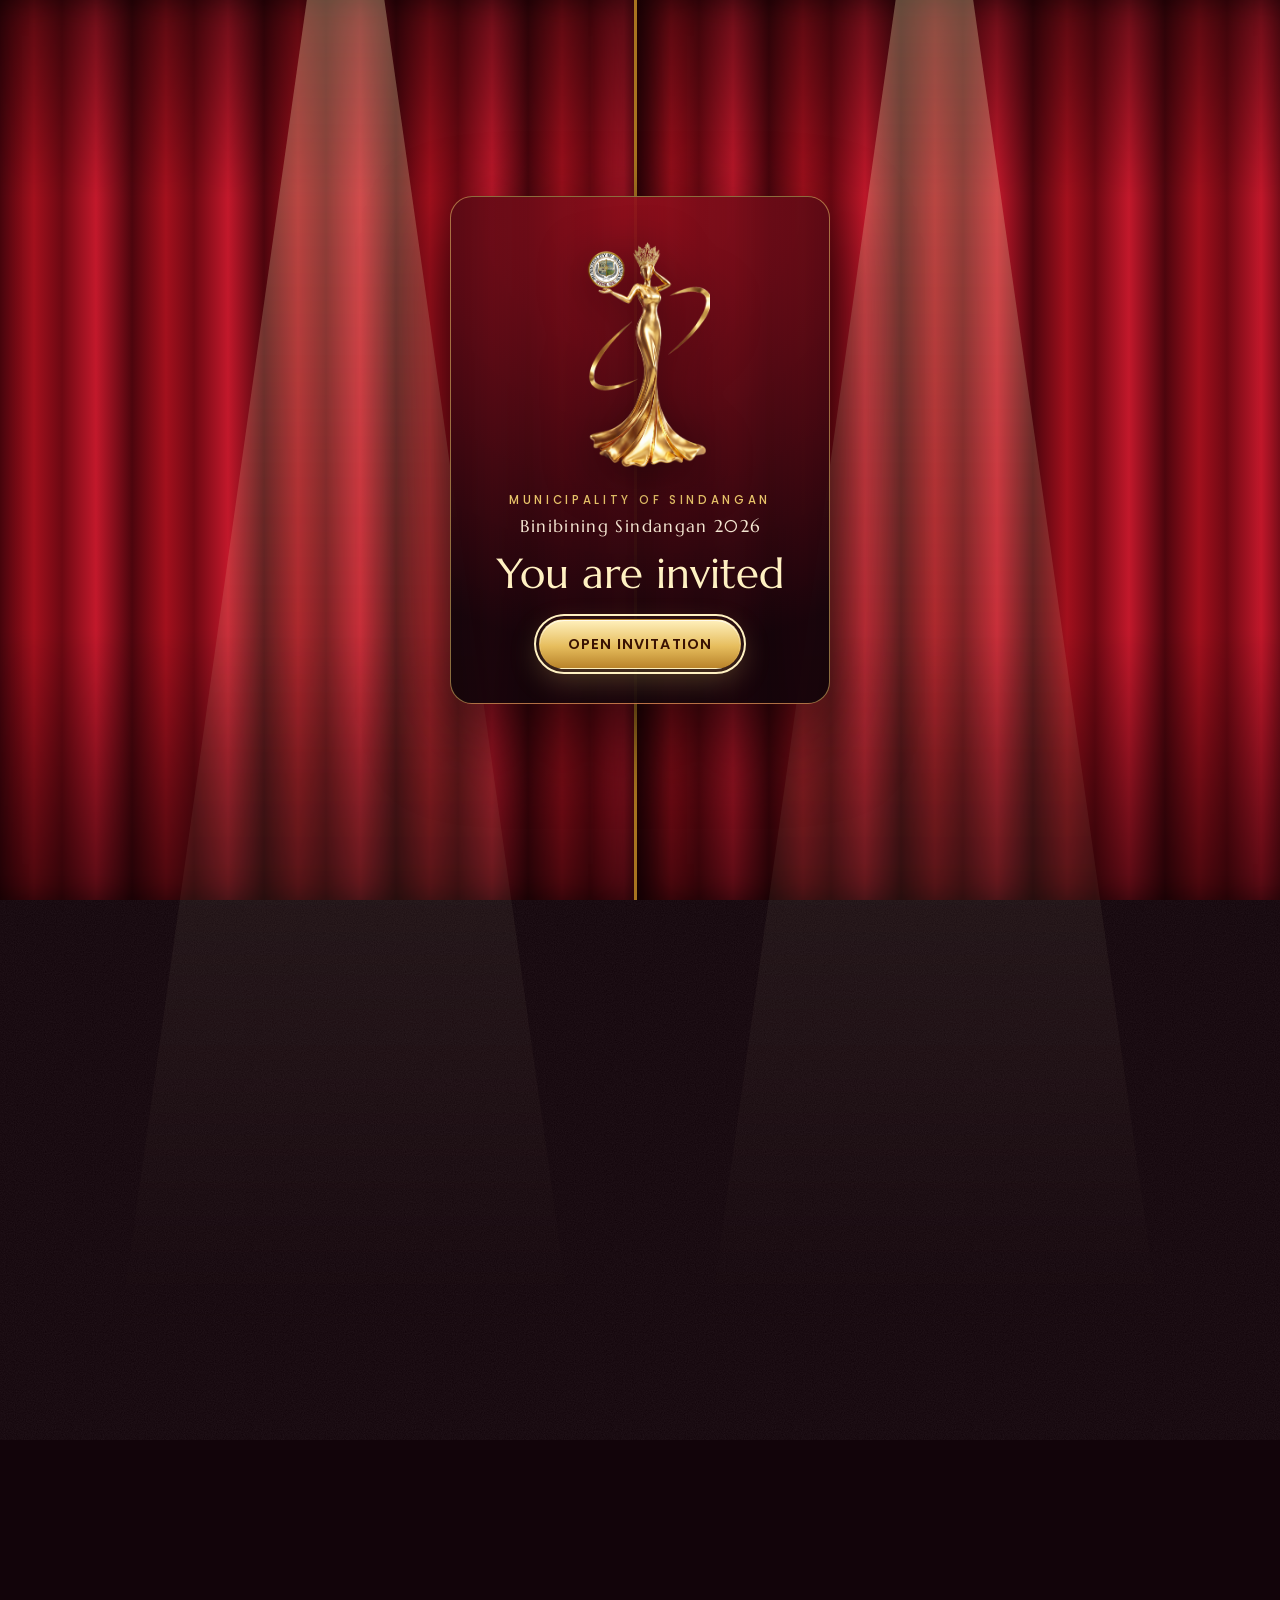
<file: sponsors-night/index.html>
<!doctype html>
<html lang="en">
<head>
  <meta charset="utf-8">
  <meta name="viewport" content="width=device-width, initial-scale=1, viewport-fit=cover">
  <title>Reveal of the Top 20 &amp; Sponsors' Night | Binibining Sindangan 2026</title>
  <meta name="description" content="You are cordially invited to the Presentation and Reveal of the Official Top 20 Candidates (December 1, 2026, 6:00 PM, Municipal Grounds) and the Sponsors' Night (December 15, 2026, 7:00 PM, Municipal Building) of Binibining Sindangan 2026.">
  <meta name="theme-color" content="#1a0508">

  <link rel="canonical" href="https://binibining-sindangan.everafterweddingsandevent.com/sponsors-night/">

  <meta property="og:type" content="website">
  <meta property="og:site_name" content="Binibining Sindangan 2026">
  <meta property="og:locale" content="en_PH">
  <meta property="og:url" content="https://binibining-sindangan.everafterweddingsandevent.com/sponsors-night/">
  <meta property="og:title" content="You're Invited: Reveal of the Top 20 &amp; Sponsors' Night | Binibining Sindangan 2026">
  <meta property="og:description" content="December 1, 6:00 PM: Presentation and Reveal of the Official Top 20 at the Municipal Grounds. December 15, 7:00 PM: Sponsors' Night at the Municipal Building. Tap to view the invitation and RSVP.">
  <meta property="og:image" content="https://binibining-sindangan.everafterweddingsandevent.com/assets/share-night.jpg?v=1">
  <meta property="og:image:secure_url" content="https://binibining-sindangan.everafterweddingsandevent.com/assets/share-night.jpg?v=1">
  <meta property="og:image:type" content="image/jpeg">
  <meta property="og:image:width" content="1200">
  <meta property="og:image:height" content="630">
  <meta property="og:image:alt" content="Binibining Sindangan 2026: The Reveal and Sponsors' Night. Top 20 Reveal, December 1, 2026, 6:00 PM. Sponsors' Night, December 15, 2026, 7:00 PM.">
  <meta name="twitter:card" content="summary_large_image">
  <meta name="twitter:image" content="https://binibining-sindangan.everafterweddingsandevent.com/assets/share-night.jpg?v=1">

  <link rel="icon" type="image/png" href="../assets/icon.png">
  <link rel="apple-touch-icon" href="../assets/icon.png">

  <link rel="preconnect" href="https://fonts.googleapis.com">
  <link rel="preconnect" href="https://fonts.gstatic.com" crossorigin>
  <link href="https://fonts.googleapis.com/css2?family=Marcellus&family=Poppins:wght@400;500;600;700&display=swap" rel="stylesheet">
  <link rel="preload" as="image" href="../assets/logo.png">
  <link rel="stylesheet" href="../styles.css?v=11">
  <link rel="stylesheet" href="night.css?v=4">
  <script>
    document.documentElement.classList.add('js', 'sealed');
    // Keep the address clean: /sponsors-night/index.html shows as /sponsors-night/
    if (/^https?:$/.test(location.protocol) && /\/index\.html$/.test(location.pathname)) {
      history.replaceState(null, '', location.pathname.replace(/index\.html$/, '') + location.search + location.hash);
    }
  </script>
</head>
<body>
  <canvas id="sparkles" aria-hidden="true"></canvas>

  <div class="fx fx-vignette" aria-hidden="true"></div>
  <div class="fx fx-grain" aria-hidden="true"></div>
  <div class="progress" aria-hidden="true"></div>

  <!-- Opening curtain -->
  <div class="cover" id="cover">
    <div class="curtain curtain--left" aria-hidden="true"></div>
    <div class="curtain curtain--right" aria-hidden="true"></div>
    <div class="beam beam--a" aria-hidden="true"></div>
    <div class="beam beam--b" aria-hidden="true"></div>
    <div class="cover__flash" aria-hidden="true"></div>
    <div class="cover__content">
      <div class="statue statue--cover" role="img" aria-label="Binibining Sindangan 2026 golden statue"></div>
      <p class="eyebrow">Municipality of Sindangan</p>
      <p class="cover__pageant">Binibining Sindangan 2026</p>
      <p class="cover__title">You are invited</p>
      <button class="btn btn--gold" id="openBtn" type="button">Open Invitation</button>
    </div>
  </div>

  <main id="invitation">
    <!-- Hero -->
    <header class="hero">
      <p class="host">
        <img src="../assets/seal.png" alt="" width="360" height="356">
        <span><b>Local Government of Sindangan</b><small>Zamboanga del Norte</small></span>
      </p>
      <div class="statue statue--hero" aria-hidden="true"></div>
      <div class="wordmark" role="img" aria-label="Binibining Sindangan 2026"></div>
      <div class="ornament" aria-hidden="true"><span></span><i>✦</i><span></span></div>
      <h1 class="gold-text">The Reveal &amp; Sponsors’ Night</h1>
      <p class="hero__sub">The Presentation of the Official Top 20 Candidates, and an evening of celebration with our valued sponsors and the Lovely 20</p>
      <ul class="hero__when" aria-label="Event dates">
        <li>December 1</li>
        <li>December 15</li>
        <li>2026</li>
      </ul>
      <a class="scroll-cue" href="#reveal" aria-label="Scroll to the event details"><span></span></a>
    </header>

    <!-- December 1 -->
    <section class="section event" id="reveal">
      <div class="section__head reveal">
        <p class="eyebrow">December 1 · Tuesday</p>
        <h2 class="gold-text">Reveal of the Top 20</h2>
        <p class="section__lead">Presentation of the Official Top 20 Candidates</p>
      </div>

      <div class="cards">
        <div class="card reveal">
          <p class="card__label">Date</p>
          <p class="card__value">December 1, 2026</p>
          <p class="card__note">Tuesday</p>
        </div>
        <div class="card reveal">
          <p class="card__label">Time</p>
          <p class="card__value">6:00 PM</p>
          <p class="card__note">Philippine Time</p>
        </div>
        <div class="card reveal">
          <p class="card__label">Venue</p>
          <p class="card__value">Municipal Grounds</p>
          <p class="card__note">Sindangan, Zamboanga del Norte</p>
        </div>
        <div class="card reveal">
          <p class="card__label">Attire</p>
          <p class="card__value">Formal</p>
          <p class="card__note">Formal attire</p>
        </div>
      </div>

      <div class="programme reveal">
        <p class="programme__label">Order of the Evening</p>
        <ol>
          <li><span class="programme__icon"><svg viewBox="0 0 24 24" width="26" height="26" fill="none" stroke="currentColor" stroke-width="1.5" stroke-linecap="round" stroke-linejoin="round" aria-hidden="true"><circle cx="12" cy="8.5" r="5"/><path d="M12 6.2l.8 1.6 1.7.2-1.3 1.2.3 1.7-1.5-.8-1.5.8.3-1.7-1.3-1.2 1.7-.2z"/><path d="M8.8 12.6 7.5 21l4.5-2.6 4.5 2.6-1.3-8.4"/></svg></span><small aria-hidden="true">01</small><b>Sashing</b></li>
          <li><span class="programme__icon"><svg viewBox="0 0 24 24" width="26" height="26" fill="none" stroke="currentColor" stroke-width="1.5" stroke-linecap="round" stroke-linejoin="round" aria-hidden="true"><path d="M3 8a2 2 0 0 1 2-2h14a2 2 0 0 1 2 2v2a2 2 0 0 0 0 4v2a2 2 0 0 1-2 2H5a2 2 0 0 1-2-2v-2a2 2 0 0 0 0-4z"/><path d="M15 6v12" stroke-dasharray="1.5 2.5"/><path d="M7.5 10.5 9 9.5v5"/></svg></span><small aria-hidden="true">02</small><b>Drawing of Lots</b></li>
          <li><span class="programme__icon"><svg viewBox="0 0 24 24" width="26" height="26" fill="none" stroke="currentColor" stroke-width="1.5" stroke-linecap="round" stroke-linejoin="round" aria-hidden="true"><path d="M6 3h8l4 4v14H6z"/><path d="M14 3v4h4"/><path d="M9 11h6M9 14h3"/><path d="M9 18c.9-1.8 1.6-1.8 2 0 .5-1.3 1.3-1.3 2.5 0h1.5"/></svg></span><small aria-hidden="true">03</small><b>Contract Signing</b></li>
          <li><span class="programme__icon"><svg viewBox="0 0 24 24" width="26" height="26" fill="none" stroke="currentColor" stroke-width="1.5" stroke-linecap="round" stroke-linejoin="round" aria-hidden="true"><rect x="9" y="3" width="6" height="11" rx="3"/><path d="M6 11a6 6 0 0 0 12 0"/><path d="M12 17v4M9 21h6"/></svg></span><small aria-hidden="true">04</small><b>Press Conference</b></li>
        </ol>
      </div>

      <div class="actions reveal">
        <a class="btn btn--outline" data-gcal="reveal" href="#" target="_blank" rel="noopener">Add to Google Calendar</a>
        <button class="btn btn--outline" data-ics="reveal" type="button">Download Calendar File</button>
      </div>
    </section>

    <!-- December 15 -->
    <section class="section event" id="night">
      <div class="section__head reveal">
        <p class="eyebrow">December 15 · Tuesday</p>
        <h2 class="gold-text">Sponsors’ Night</h2>
        <p class="section__lead">An evening of refined style and celebration with the Lovely 20 candidates</p>
      </div>

      <div class="cards">
        <div class="card reveal">
          <p class="card__label">Date</p>
          <p class="card__value">December 15, 2026</p>
          <p class="card__note">Tuesday</p>
        </div>
        <div class="card reveal">
          <p class="card__label">Time</p>
          <p class="card__value">7:00 PM</p>
          <p class="card__note">Philippine Time</p>
        </div>
        <div class="card reveal">
          <p class="card__label">Venue</p>
          <p class="card__value">Municipal Building</p>
          <p class="card__note">Sindangan, Zamboanga del Norte</p>
        </div>
        <div class="card reveal">
          <p class="card__label">Dress Code</p>
          <p class="card__value">Modern Cocktail Elegance</p>
          <p class="card__note">See the guide below</p>
        </div>
      </div>

      <div class="dress reveal">
        <p class="eyebrow">Dress Code</p>
        <h3 class="gold-text">Modern Cocktail Elegance</h3>
        <p>We invite our valued sponsors and guests to an evening of refined style and celebration.</p>
        <p>Ladies are encouraged to wear elegant cocktail attire, while gentlemen may opt for smart evening ensembles.</p>
        <ul class="swatches" aria-label="Suggested colors">
          <li><i style="background:#6d1a2b"></i>Burgundy</li>
          <li><i style="background:#ecd9b0"></i>Champagne</li>
          <li><i style="background:#8b7765"></i>Taupe</li>
          <li><i style="background:#1b2a4a"></i>Navy</li>
          <li><i style="background:#3c3d42"></i>Charcoal</li>
          <li><i style="background:#0b0b0c"></i>Classic Black</li>
        </ul>
        <p class="dress__motto">Dress elegantly, celebrate beautifully.</p>
      </div>

      <div class="actions reveal">
        <a class="btn btn--outline" data-gcal="night" href="#" target="_blank" rel="noopener">Add to Google Calendar</a>
        <button class="btn btn--outline" data-ics="night" type="button">Download Calendar File</button>
      </div>
    </section>

    <!-- RSVP -->
    <section class="section" id="rsvp">
      <div class="section__head reveal">
        <p class="eyebrow">Kindly Respond</p>
        <h2 class="gold-text">Confirm Your Attendance</h2>
        <p class="section__lead">Please answer for both evenings, so we can prepare the proper number of seats for our valued sponsors.</p>
      </div>

      <form class="form reveal" id="eventsForm" novalidate>
        <div class="field">
          <label for="name">Full name</label>
          <input id="name" name="name" type="text" autocomplete="name" required maxlength="120">
        </div>
        <div class="field">
          <label for="company">Company / Organization</label>
          <input id="company" name="company" type="text" autocomplete="organization" required maxlength="160">
        </div>
        <div class="field field--half">
          <label for="phone">Mobile number</label>
          <input id="phone" name="phone" type="tel" autocomplete="tel" inputmode="tel" required maxlength="30" placeholder="09XX XXX XXXX">
        </div>
        <div class="field field--half">
          <label for="email">Email <small>(optional)</small></label>
          <input id="email" name="email" type="email" autocomplete="email" maxlength="160">
        </div>

        <div class="rsvp-event" data-event="reveal">
          <p class="rsvp-event__title">Reveal of the Top 20<small>December 1 · 6:00 PM · Municipal Grounds</small></p>
          <fieldset class="field choice">
            <legend>Will you attend?</legend>
            <label class="pill"><input type="radio" name="reveal" value="Yes" checked><span>Yes, I’ll be there</span></label>
            <label class="pill"><input type="radio" name="reveal" value="No"><span>Sorry, I can’t make it</span></label>
          </fieldset>
          <div class="field" data-seats>
            <label for="revealSeats">Number of seats</label>
            <div class="stepper">
              <button type="button" data-step="-1" aria-label="Fewer seats">−</button>
              <input id="revealSeats" name="revealSeats" type="number" min="1" max="10" value="1" inputmode="numeric">
              <button type="button" data-step="1" aria-label="More seats">+</button>
            </div>
          </div>
        </div>

        <div class="rsvp-event" data-event="night">
          <p class="rsvp-event__title">Sponsors’ Night<small>December 15 · 7:00 PM · Municipal Building</small></p>
          <fieldset class="field choice">
            <legend>Will you attend?</legend>
            <label class="pill"><input type="radio" name="night" value="Yes" checked><span>Yes, I’ll be there</span></label>
            <label class="pill"><input type="radio" name="night" value="No"><span>Sorry, I can’t make it</span></label>
          </fieldset>
          <div class="field" data-seats>
            <label for="nightSeats">Number of seats</label>
            <div class="stepper">
              <button type="button" data-step="-1" aria-label="Fewer seats">−</button>
              <input id="nightSeats" name="nightSeats" type="number" min="1" max="10" value="1" inputmode="numeric">
              <button type="button" data-step="1" aria-label="More seats">+</button>
            </div>
          </div>
        </div>

        <div class="field">
          <label for="message">Message <small>(optional)</small></label>
          <textarea id="message" name="message" rows="3" maxlength="600"></textarea>
        </div>

        <!-- Spam trap: real guests never see or fill this -->
        <div class="hp" aria-hidden="true">
          <label for="website">Website</label>
          <input id="website" name="website" type="text" tabindex="-1" autocomplete="off">
        </div>

        <button class="btn btn--gold btn--wide" id="submitBtn" type="submit">Send RSVP</button>
        <p class="form__status" id="formStatus" role="status" aria-live="polite"></p>
      </form>

      <div class="thanks" id="thanks" hidden tabindex="-1">
        <div class="thanks__mark" aria-hidden="true">✦</div>
        <h3 class="gold-text" id="thanksTitle">Thank you!</h3>
        <p id="thanksText">Your RSVP has been received.</p>
      </div>
    </section>

    <!-- Footer -->
    <footer class="footer">
      <div class="ornament" aria-hidden="true"><span></span><i>✦</i><span></span></div>
      <img class="footer__logo" src="../assets/seal.png" alt="Official Seal of the Municipality of Sindangan" width="360" height="356" loading="lazy">
      <p class="footer__brand gold-text">Municipality of Sindangan</p>
      <p class="footer__sub">Local Government of Sindangan<br>Binibining Sindangan 2026 Committee</p>
      <ul class="footer__links">
        <li><span>Mobile</span><a href="tel:+639152276737">(0915) 227 6737</a></li>
        <li><span>Landline</span><a href="tel:+63659178385">(065) 917 8385</a></li>
        <li><span>Email</span><a href="mailto:bb.sindangan@gmail.com">bb.sindangan@gmail.com</a></li>
        <li><span>Facebook</span><a href="https://www.facebook.com/profile.php?id=100057436449824" target="_blank" rel="noopener">Binibining Sindangan</a></li>
      </ul>
      <p class="footer__fine">Sindangan, Zamboanga del Norte, Philippines</p>
      <p class="footer__credit"><span>Event partner</span><img src="../assets/ever-after.png" alt="Ever After Wedding &amp; Events" width="368" height="252" loading="lazy"></p>
    </footer>
  </main>

  <!-- The shared script runs the curtain, sparkles and scroll effects; night.js adds this page's two events. -->
  <script src="../script.js?v=10" defer></script>
  <script src="night.js?v=2" defer></script>
</body>
</html>
</file>
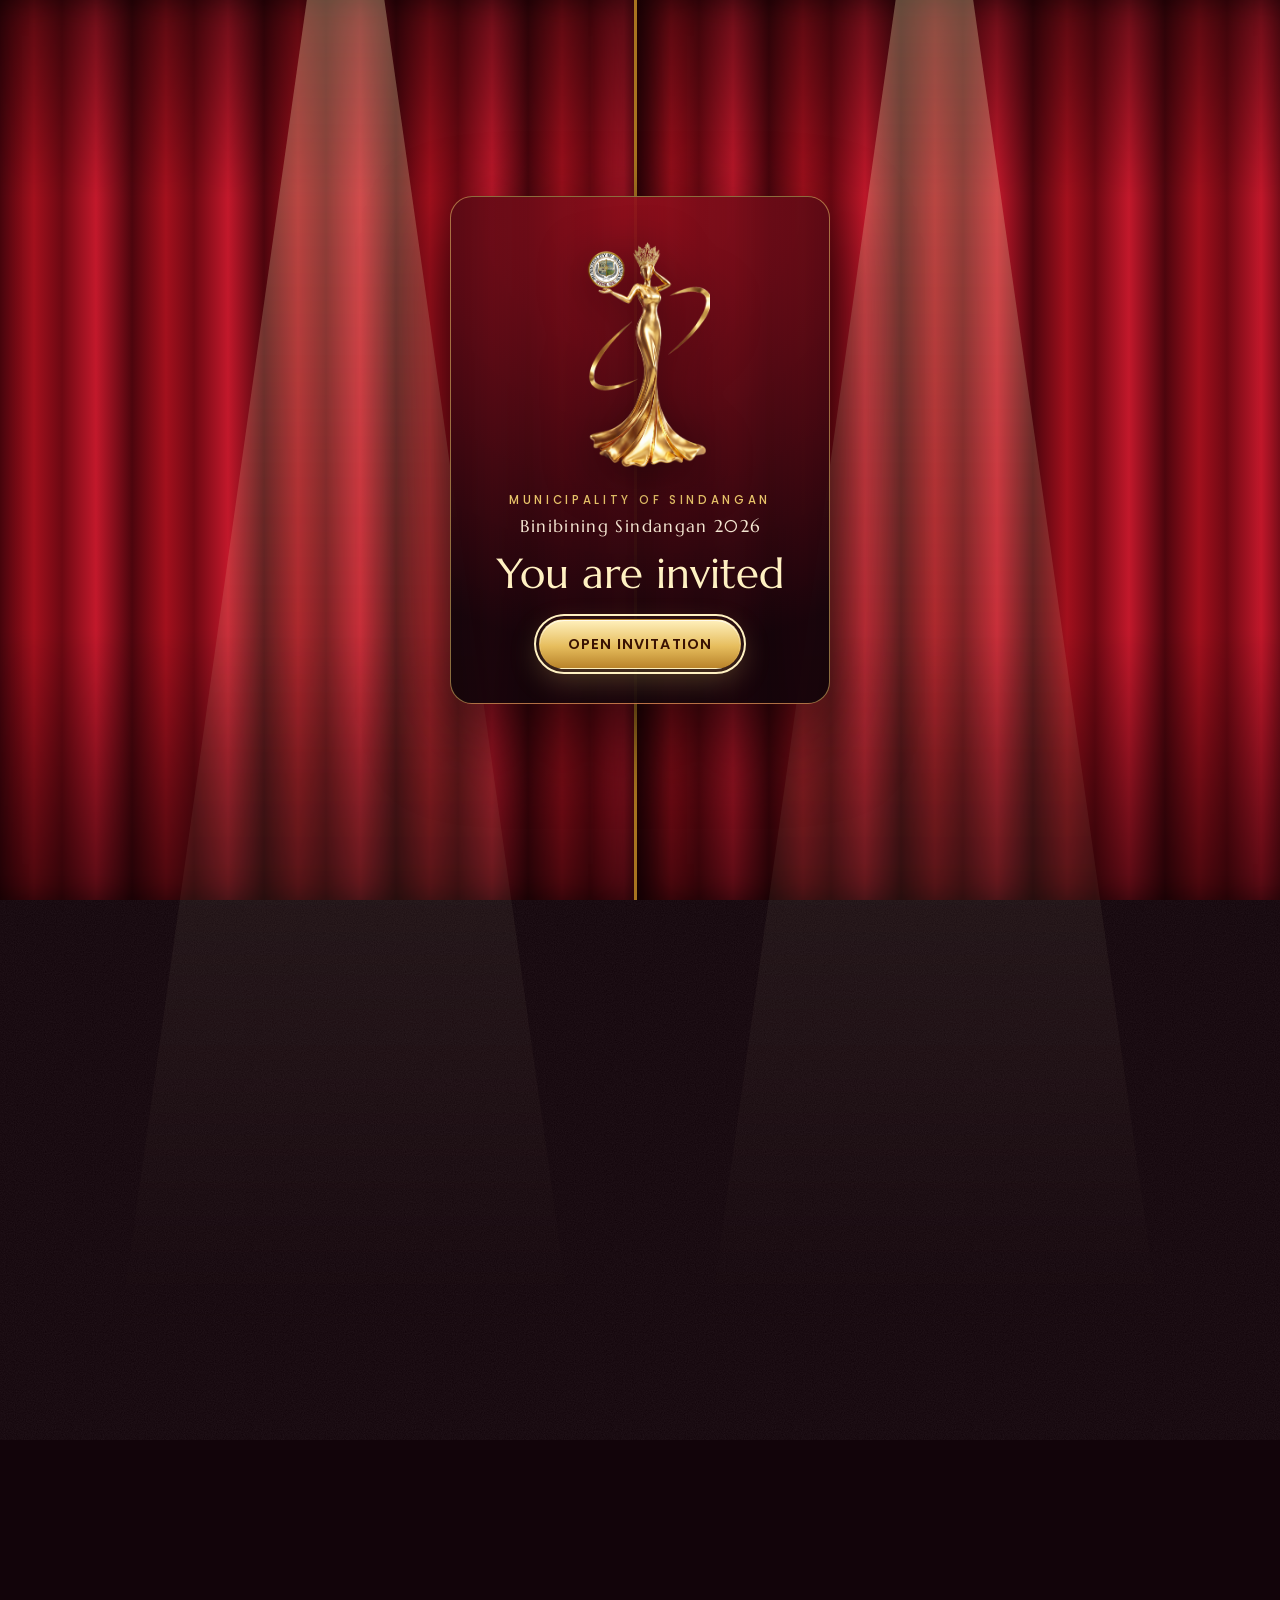
<file: coronation/guest/index.html>
<!doctype html>
<html lang="en">
<head>
  <meta charset="utf-8">
  <meta name="viewport" content="width=device-width, initial-scale=1, viewport-fit=cover">
  <title>Preliminary &amp; Coronation Night | Binibining Sindangan 2026</title>
  <meta name="description" content="You are cordially invited to the Preliminary Night (December 17, 2026, open to all) and the Coronation Night (December 20, 2026, 7:00 PM, admission by ticket) of Binibining Sindangan 2026 at the Sindangan People's Cultural and Sports Center.">
  <!-- A private link for confirmed guests: keep it out of search results -->
  <meta name="robots" content="noindex, nofollow">
  <meta name="theme-color" content="#1a0508">

  <link rel="canonical" href="https://binibining-sindangan.everafterweddingsandevent.com/coronation/guest/">

  <meta property="og:type" content="website">
  <meta property="og:site_name" content="Binibining Sindangan 2026">
  <meta property="og:locale" content="en_PH">
  <meta property="og:url" content="https://binibining-sindangan.everafterweddingsandevent.com/coronation/guest/">
  <meta property="og:title" content="You're Invited: Preliminary &amp; Coronation Night | Binibining Sindangan 2026">
  <meta property="og:description" content="December 17: Preliminary Night, open to all. December 20, 7:00 PM: Coronation Night, admission by ticket. Sindangan People's Cultural and Sports Center. Tap to view the invitation and RSVP.">
  <meta property="og:image" content="https://binibining-sindangan.everafterweddingsandevent.com/assets/share-coronation.jpg?v=1">
  <meta property="og:image:secure_url" content="https://binibining-sindangan.everafterweddingsandevent.com/assets/share-coronation.jpg?v=1">
  <meta property="og:image:type" content="image/jpeg">
  <meta property="og:image:width" content="1200">
  <meta property="og:image:height" content="630">
  <meta property="og:image:alt" content="Binibining Sindangan 2026: Preliminary and Coronation Night. Preliminary Night, December 17, 2026. Coronation Night, December 20, 2026, 7:00 PM.">
  <meta name="twitter:card" content="summary_large_image">
  <meta name="twitter:image" content="https://binibining-sindangan.everafterweddingsandevent.com/assets/share-coronation.jpg?v=1">

  <link rel="icon" type="image/png" href="../../assets/icon.png">
  <link rel="apple-touch-icon" href="../../assets/icon.png">

  <link rel="preconnect" href="https://fonts.googleapis.com">
  <link rel="preconnect" href="https://fonts.gstatic.com" crossorigin>
  <link href="https://fonts.googleapis.com/css2?family=Marcellus&family=Poppins:wght@400;500;600;700&display=swap" rel="stylesheet">
  <link rel="preload" as="image" href="../../assets/logo.png">
  <link rel="stylesheet" href="../../styles.css?v=11">
  <link rel="stylesheet" href="../../sponsors-night/night.css?v=4">
  <link rel="stylesheet" href="../coronation.css?v=4">
  <script>
    document.documentElement.classList.add('js', 'sealed');
    // Keep the address clean: /coronation/guest/index.html shows as /coronation/guest/
    if (/^https?:$/.test(location.protocol) && /\/index\.html$/.test(location.pathname)) {
      history.replaceState(null, '', location.pathname.replace(/index\.html$/, '') + location.search + location.hash);
    }
  </script>
</head>
<body>
  <canvas id="sparkles" aria-hidden="true"></canvas>

  <div class="fx fx-vignette" aria-hidden="true"></div>
  <div class="fx fx-grain" aria-hidden="true"></div>
  <div class="progress" aria-hidden="true"></div>

  <!-- Opening curtain -->
  <div class="cover" id="cover">
    <div class="curtain curtain--left" aria-hidden="true"></div>
    <div class="curtain curtain--right" aria-hidden="true"></div>
    <div class="beam beam--a" aria-hidden="true"></div>
    <div class="beam beam--b" aria-hidden="true"></div>
    <div class="cover__flash" aria-hidden="true"></div>
    <div class="cover__content">
      <div class="statue statue--cover" role="img" aria-label="Binibining Sindangan 2026 golden statue"></div>
      <p class="eyebrow">Municipality of Sindangan</p>
      <p class="cover__pageant">Binibining Sindangan 2026</p>
      <p class="cover__title">You are invited</p>
      <button class="btn btn--gold" id="openBtn" type="button">Open Invitation</button>
    </div>
  </div>

  <main id="invitation">
    <!-- Hero -->
    <header class="hero">
      <p class="host">
        <img src="../../assets/seal.png" alt="" width="360" height="356">
        <span><b>Local Government of Sindangan</b><small>Zamboanga del Norte</small></span>
      </p>
      <div class="statue statue--hero" aria-hidden="true"></div>
      <div class="wordmark" role="img" aria-label="Binibining Sindangan 2026"></div>
      <div class="ornament" aria-hidden="true"><span></span><i>✦</i><span></span></div>
      <h1 class="gold-text">Preliminary &amp; Coronation Night</h1>
      <p class="hero__sub">A night of festival wear and talent with the Lovely 20, and the crowning of Binibining Sindangan 2026</p>
      <ul class="hero__when" aria-label="Event dates">
        <li>December 17</li>
        <li>December 20</li>
        <li>2026</li>
      </ul>
      <a class="scroll-cue" href="#preliminary" aria-label="Scroll to the event details"><span></span></a>
    </header>

    <!-- December 17 -->
    <section class="section event" id="preliminary">
      <div class="section__head reveal">
        <p class="eyebrow">December 17 · Thursday</p>
        <h2 class="gold-text">Preliminary Night</h2>
        <p class="section__lead">The Festival Wear and Talent Competitions of the Lovely 20 candidates</p>
      </div>

      <div class="cards">
        <div class="card reveal">
          <p class="card__label">Date</p>
          <p class="card__value">December 17, 2026</p>
          <p class="card__note">Thursday</p>
        </div>
        <div class="card reveal">
          <p class="card__label">Time</p>
          <p class="card__value" data-time="preliminary">To be announced</p>
          <p class="card__note">Philippine Time</p>
        </div>
        <div class="card reveal">
          <p class="card__label">Venue</p>
          <p class="card__value">Sindangan People’s Cultural and Sports Center</p>
          <p class="card__note">Sindangan, Zamboanga del Norte</p>
        </div>
        <div class="card reveal">
          <p class="card__label">Admission</p>
          <p class="card__value">Open to All</p>
          <p class="card__note">No ticket needed</p>
        </div>
      </div>

      <div class="programme programme--three reveal">
        <p class="programme__label">Order of the Evening</p>
        <ol>
          <li><span class="programme__icon"><svg viewBox="0 0 24 24" width="26" height="26" fill="none" stroke="currentColor" stroke-width="1.5" stroke-linecap="round" stroke-linejoin="round" aria-hidden="true"><path d="M12 20 3.5 9.5a11 11 0 0 1 17 0z"/><path d="M12 20 8.2 6.6M12 20l3.8-13.4M12 20V5.5"/></svg></span><small aria-hidden="true">01</small><b>Festival Wear Competition</b></li>
          <li><span class="programme__icon"><svg viewBox="0 0 24 24" width="26" height="26" fill="none" stroke="currentColor" stroke-width="1.5" stroke-linecap="round" stroke-linejoin="round" aria-hidden="true"><path d="M9 18V5l11-2v13"/><circle cx="6.5" cy="18" r="2.5"/><circle cx="17.5" cy="16" r="2.5"/></svg></span><small aria-hidden="true">02</small><b>Talent Competition</b></li>
          <li><span class="programme__icon"><svg viewBox="0 0 24 24" width="26" height="26" fill="none" stroke="currentColor" stroke-width="1.5" stroke-linecap="round" stroke-linejoin="round" aria-hidden="true"><path d="M8 4h8v5a4 4 0 0 1-8 0z"/><path d="M8 5H5v1.5A3 3 0 0 0 8 9.5M16 5h3v1.5a3 3 0 0 1-3 3"/><path d="M12 13v4M8.5 20h7M10 17h4v3h-4z"/></svg></span><small aria-hidden="true">03</small><b>Sponsors’ Awards</b></li>
        </ol>
      </div>

      <div class="actions reveal" data-actions="preliminary">
        <a class="btn btn--outline" data-gcal="preliminary" href="#" target="_blank" rel="noopener">Add to Google Calendar</a>
        <button class="btn btn--outline" data-ics="preliminary" type="button">Download Calendar File</button>
      </div>
    </section>

    <!-- December 20 -->
    <section class="section event" id="coronation">
      <div class="section__head reveal">
        <p class="eyebrow">December 20 · Sunday</p>
        <h2 class="gold-text">Coronation Night</h2>
        <p class="section__lead">The crowning of Binibining Sindangan 2026</p>
      </div>

      <div class="cards">
        <div class="card reveal">
          <p class="card__label">Date</p>
          <p class="card__value">December 20, 2026</p>
          <p class="card__note">Sunday</p>
        </div>
        <div class="card reveal">
          <p class="card__label">Time</p>
          <p class="card__value">7:00 PM</p>
          <p class="card__note">Philippine Time</p>
        </div>
        <div class="card reveal">
          <p class="card__label">Venue</p>
          <p class="card__value">Sindangan People’s Cultural and Sports Center</p>
          <p class="card__note">Sindangan, Zamboanga del Norte</p>
        </div>
        <div class="card reveal">
          <p class="card__label">Admission</p>
          <p class="card__value">By Ticket</p>
          <p class="card__note">See the note below</p>
        </div>
      </div>

      <div class="ticket reveal">
        <p class="eyebrow">Admission</p>
        <h3 class="gold-text">By Ticket Only</h3>
        <p>Seats on Coronation Night are reserved by ticket. For our valued sponsors, the number of seats follows your sponsorship package.</p>
        <p>Please tell us how many seats you need in the RSVP below.</p>
      </div>

      <div class="actions reveal" data-actions="coronation">
        <a class="btn btn--outline" data-gcal="coronation" href="#" target="_blank" rel="noopener">Add to Google Calendar</a>
        <button class="btn btn--outline" data-ics="coronation" type="button">Download Calendar File</button>
      </div>
    </section>

    <!-- RSVP -->
    <section class="section" id="rsvp">
      <div class="section__head reveal">
        <p class="eyebrow">Kindly Respond</p>
        <h2 class="gold-text">Confirm Your Attendance</h2>
        <p class="section__lead">Please answer for both nights, so we can prepare your seats.</p>
      </div>

      <form class="form reveal" id="finalsForm" novalidate>
        <div class="field">
          <label for="name">Full name</label>
          <input id="name" name="name" type="text" autocomplete="name" required maxlength="120">
        </div>
        <div class="field">
          <label for="company">Company / Organization / Title</label>
          <input id="company" name="company" type="text" autocomplete="organization" required maxlength="160">
        </div>
        <div class="field field--half">
          <label for="phone">Mobile number</label>
          <input id="phone" name="phone" type="tel" autocomplete="tel" inputmode="tel" required maxlength="30" placeholder="09XX XXX XXXX">
        </div>
        <div class="field field--half">
          <label for="email">Email <small>(optional)</small></label>
          <input id="email" name="email" type="email" autocomplete="email" maxlength="160">
        </div>

        <div class="rsvp-event" data-event="preliminary">
          <p class="rsvp-event__title">Preliminary Night<small>December 17 · Sindangan People’s Cultural and Sports Center · Open to all</small></p>
          <fieldset class="field choice">
            <legend>Will you attend?</legend>
            <label class="pill"><input type="radio" name="preliminary" value="Yes" checked><span>Yes, I’ll be there</span></label>
            <label class="pill"><input type="radio" name="preliminary" value="No"><span>Sorry, I can’t make it</span></label>
          </fieldset>
        </div>

        <div class="rsvp-event" data-event="coronation">
          <p class="rsvp-event__title">Coronation Night<small>December 20 · 7:00 PM · Sindangan People’s Cultural and Sports Center · By ticket</small></p>
          <fieldset class="field choice">
            <legend>Will you attend?</legend>
            <label class="pill"><input type="radio" name="coronation" value="Yes" checked><span>Yes, I’ll be there</span></label>
            <label class="pill"><input type="radio" name="coronation" value="No"><span>Sorry, I can’t make it</span></label>
          </fieldset>
          <div class="rsvp-event__extra" data-extra>
            <div class="field">
              <label for="coronationSeats">Number of seats</label>
              <div class="stepper">
                <button type="button" data-step="-1" aria-label="Fewer seats">−</button>
                <input id="coronationSeats" name="coronationSeats" type="number" min="1" max="10" value="1" inputmode="numeric">
                <button type="button" data-step="1" aria-label="More seats">+</button>
              </div>
            </div>
            <p class="rsvp-event__hint">Count yourself and anyone joining you. Seats are by ticket; for sponsors, the number of seats follows your sponsorship package.</p>
          </div>
        </div>

        <div class="field">
          <label for="message">Message <small>(optional)</small></label>
          <textarea id="message" name="message" rows="3" maxlength="600"></textarea>
        </div>

        <!-- Spam trap: real guests never see or fill this -->
        <div class="hp" aria-hidden="true">
          <label for="website">Website</label>
          <input id="website" name="website" type="text" tabindex="-1" autocomplete="off">
        </div>

        <button class="btn btn--gold btn--wide" id="submitBtn" type="submit">Send RSVP</button>
        <p class="form__status" id="formStatus" role="status" aria-live="polite"></p>
      </form>

      <div class="thanks" id="thanks" hidden tabindex="-1">
        <div class="thanks__mark" aria-hidden="true">✦</div>
        <h3 class="gold-text" id="thanksTitle">Thank you!</h3>
        <p id="thanksText">Your RSVP has been received.</p>
      </div>
    </section>

    <!-- Footer -->
    <footer class="footer">
      <div class="ornament" aria-hidden="true"><span></span><i>✦</i><span></span></div>
      <img class="footer__logo" src="../../assets/seal.png" alt="Official Seal of the Municipality of Sindangan" width="360" height="356" loading="lazy">
      <p class="footer__brand gold-text">Municipality of Sindangan</p>
      <p class="footer__sub">Local Government of Sindangan<br>Binibining Sindangan 2026 Committee</p>
      <ul class="footer__links">
        <li><span>Mobile</span><a href="tel:+639152276737">(0915) 227 6737</a></li>
        <li><span>Landline</span><a href="tel:+63659178385">(065) 917 8385</a></li>
        <li><span>Email</span><a href="mailto:bb.sindangan@gmail.com">bb.sindangan@gmail.com</a></li>
        <li><span>Facebook</span><a href="https://www.facebook.com/profile.php?id=100057436449824" target="_blank" rel="noopener">Binibining Sindangan</a></li>
      </ul>
      <p class="footer__fine">Sindangan, Zamboanga del Norte, Philippines</p>
      <p class="footer__credit"><span>Event partner</span><img src="../../assets/ever-after.png" alt="Ever After Wedding &amp; Events" width="368" height="252" loading="lazy"></p>
    </footer>
  </main>

  <!-- The shared script runs the curtain, sparkles and scroll effects; coronation.js adds this page's two events. -->
  <script src="../../script.js?v=10" defer></script>
  <script src="../coronation.js?v=4" defer></script>
</body>
</html>
</file>
<file: styles.css>
:root {
  --ink: #12040a;
  --maroon: #3d0a12;
  --crimson: #8f0f1c;
  --red: #c8172a;
  --gold: #e9c46a;
  --gold-light: #fff1c2;
  --gold-deep: #a8741f;
  --cream: #fcf5e8;
  --text: #f4e6d2;
  --muted: #cdb497;
  --letter-text: #4a0d14;
  --display: "Marcellus", "Times New Roman", serif;
  --ui: "Poppins", system-ui, -apple-system, "Segoe UI", sans-serif;
  --gold-grad: linear-gradient(180deg, #fff3c4 0%, #edc96f 38%, #b07a22 62%, #f5dc94 100%);
}

*, *::before, *::after { box-sizing: border-box; }

/* The hidden attribute must win over display rules like .form { display: grid } */
[hidden] { display: none !important; }

html { scroll-behavior: smooth; -webkit-text-size-adjust: 100%; }

body {
  margin: 0;
  min-height: 100vh;
  font-family: var(--ui);
  font-size: 16px;
  line-height: 1.6;
  color: var(--text);
  background:
    radial-gradient(90% 55% at 15% 0%, rgba(200, 23, 42, .55), transparent 70%),
    radial-gradient(70% 45% at 95% 30%, rgba(143, 15, 28, .5), transparent 70%),
    radial-gradient(90% 50% at 10% 75%, rgba(143, 15, 28, .4), transparent 70%),
    var(--ink);
  background-attachment: fixed;
  overflow-x: hidden;
}

html.sealed, html.sealed body { overflow: hidden; height: 100%; }

#sparkles {
  position: fixed;
  inset: 0;
  width: 100%;
  height: 100%;
  pointer-events: none;
  z-index: 0;
}

main { position: relative; z-index: 1; }

p { margin: 0; }
a { color: inherit; }

.gold-text {
  background: var(--gold-grad);
  -webkit-background-clip: text;
  background-clip: text;
  color: transparent;
  -webkit-text-fill-color: transparent;
}

.eyebrow {
  font-size: .72rem;
  font-weight: 500;
  letter-spacing: .32em;
  text-transform: uppercase;
  color: var(--gold);
}

/* ---------- Logo pieces (cropped from one image) ---------- */
.statue, .wordmark {
  background-image: url("assets/logo.png");
  background-repeat: no-repeat;
  background-size: auto 100%;
}
.statue { aspect-ratio: 438 / 784; background-position: left center; }
.wordmark { aspect-ratio: 1480 / 784; background-position: right center; }

/* ---------- Buttons ---------- */
.btn {
  display: inline-flex;
  align-items: center;
  justify-content: center;
  min-height: 50px;
  padding: 12px 28px;
  border-radius: 999px;
  border: 1px solid transparent;
  font: 600 .9rem/1.2 var(--ui);
  letter-spacing: .08em;
  text-transform: uppercase;
  text-decoration: none;
  cursor: pointer;
  transition: transform .2s ease, box-shadow .2s ease, background-color .2s ease;
}
.btn:focus-visible, a:focus-visible, input:focus-visible, textarea:focus-visible {
  outline: 2px solid var(--gold-light);
  outline-offset: 3px;
}
.btn--gold {
  color: #3a1203;
  background: linear-gradient(180deg, #fff0bd, #e6bd5d 55%, #b9832a);
  box-shadow: 0 10px 30px rgba(233, 196, 106, .28), inset 0 1px 0 rgba(255, 255, 255, .7);
}
.btn--gold:hover { transform: translateY(-2px); box-shadow: 0 14px 36px rgba(233, 196, 106, .4), inset 0 1px 0 rgba(255, 255, 255, .7); }
.btn--outline {
  color: var(--gold-light);
  border-color: rgba(233, 196, 106, .6);
  background: rgba(233, 196, 106, .06);
  font-size: .78rem;
}
.btn--outline:hover { background: rgba(233, 196, 106, .16); }
.btn--wide { width: 100%; }
.btn[disabled] { opacity: .6; cursor: progress; transform: none; }

/* ---------- Opening curtain ---------- */
.cover { display: none; }
.js .cover {
  position: fixed;
  inset: 0;
  z-index: 10;
  display: grid;
  place-items: center;
  transition: visibility 0s linear 1.9s;
}
.curtain {
  position: absolute;
  top: 0;
  bottom: 0;
  width: 50.5%;
  background:
    linear-gradient(180deg, rgba(0, 0, 0, .45), transparent 22%, transparent 70%, rgba(0, 0, 0, .55)),
    repeating-linear-gradient(90deg, #4d050d 0, #a3101d 34px, #6d0812 62px, #c2182b 96px, #4d050d 132px);
  transition: transform 1.7s cubic-bezier(.75, 0, .2, 1);
  will-change: transform;
}
.curtain--left { left: 0; box-shadow: inset -14px 0 30px rgba(0, 0, 0, .5); border-right: 3px solid var(--gold-deep); }
.curtain--right { right: 0; box-shadow: inset 14px 0 30px rgba(0, 0, 0, .5); border-left: 3px solid var(--gold-deep); }

.cover__content {
  position: relative;
  display: flex;
  flex-direction: column;
  align-items: center;
  gap: 14px;
  width: min(86vw, 380px);
  padding: 30px 24px 34px;
  text-align: center;
  border: 1px solid rgba(233, 196, 106, .55);
  border-radius: 22px;
  background: radial-gradient(120% 90% at 50% 0%, rgba(143, 15, 28, .92), rgba(18, 4, 10, .95));
  box-shadow: 0 30px 80px rgba(0, 0, 0, .6);
  transition: opacity .5s ease, transform .5s ease;
}
.statue--cover { height: min(34vh, 250px); filter: drop-shadow(0 10px 24px rgba(0, 0, 0, .5)); }
.cover__pageant { font: 400 1.05rem/1.2 var(--display); letter-spacing: .08em; color: var(--text); margin-top: -6px; }
.cover__title { font: 400 clamp(2rem, 9vw, 2.6rem)/1.1 var(--display); color: var(--gold-light); margin-bottom: 8px; }

.cover.is-open { visibility: hidden; pointer-events: none; }
.cover.is-open .curtain--left { transform: translateX(-102%); }
.cover.is-open .curtain--right { transform: translateX(102%); }
.cover.is-open .cover__content { opacity: 0; transform: scale(.94); }

/* ---------- Hero ---------- */
.hero {
  min-height: 100vh;
  min-height: 100svh;
  display: flex;
  flex-direction: column;
  align-items: center;
  justify-content: center;
  gap: 10px;
  padding: 48px 20px 84px;
  text-align: center;
  position: relative;
}
.host {
  display: inline-flex;
  align-items: center;
  gap: 12px;
  margin-bottom: 8px;
  padding: 8px 18px 8px 8px;
  text-align: left;
  border: 1px solid rgba(233, 196, 106, .45);
  border-radius: 999px;
  background: rgba(18, 4, 10, .5);
}
.host img { width: 48px; height: auto; flex: none; }
.host span { display: flex; flex-direction: column; }
.host b { font: 400 clamp(.98rem, 4.2vw, 1.15rem)/1.2 var(--display); letter-spacing: .03em; color: var(--gold-light); }
.host small { font-size: .62rem; letter-spacing: .14em; text-transform: uppercase; color: var(--muted); }
.statue--hero {
  height: clamp(190px, 32vh, 340px);
  filter: drop-shadow(0 0 40px rgba(233, 196, 106, .28));
  animation: float 6s ease-in-out infinite;
}
.hero .wordmark { width: min(78vw, 380px); margin-top: -6px; }

.ornament {
  display: flex;
  align-items: center;
  justify-content: center;
  gap: 12px;
  width: min(70vw, 300px);
  color: var(--gold);
  margin: 6px auto;
}
.ornament span { flex: 1; height: 1px; background: linear-gradient(90deg, transparent, var(--gold)); }
.ornament span:last-child { transform: scaleX(-1); }
.ornament i { font-style: normal; font-size: .9rem; }

h1 {
  margin: 0;
  font: 400 clamp(2.5rem, 11vw, 4.6rem)/1.08 var(--display);
  letter-spacing: .01em;
  padding-bottom: .14em; /* keeps the gold fill from clipping the "g" descenders */
}
.hero__sub { max-width: 52ch; text-wrap: balance; color: var(--text); font-size: clamp(.92rem, 3.6vw, 1.05rem); }

.hero__when {
  list-style: none;
  display: flex;
  flex-wrap: wrap;
  justify-content: center;
  gap: 6px 0;
  margin: 14px 0 0;
  padding: 10px 6px;
  border-top: 1px solid rgba(233, 196, 106, .45);
  border-bottom: 1px solid rgba(233, 196, 106, .45);
  font: 400 clamp(.84rem, 3.5vw, 1.15rem)/1.3 var(--display);
  letter-spacing: .04em;
  white-space: nowrap;
  color: var(--gold-light);
}
.hero__when li { padding: 0 clamp(8px, 2.6vw, 14px); }
.hero__when li + li { border-left: 1px solid rgba(233, 196, 106, .45); }

.scroll-cue {
  position: absolute;
  bottom: 22px;
  left: 50%;
  width: 26px;
  height: 42px;
  margin-left: -13px;
  border: 1px solid rgba(233, 196, 106, .7);
  border-radius: 14px;
}
.scroll-cue span {
  position: absolute;
  top: 8px;
  left: 50%;
  width: 4px;
  height: 8px;
  margin-left: -2px;
  border-radius: 2px;
  background: var(--gold);
  animation: cue 1.8s ease-in-out infinite;
}

/* Hero entrance, runs once the curtain opens */
.js .hero > * { opacity: 0; transform: translateY(18px); }
.js.opened .hero > * { opacity: 1; transform: none; transition: opacity .9s ease, transform .9s ease; }
.js.opened .hero > :nth-child(1) { transition-delay: .5s; }
.js.opened .hero > :nth-child(2) { transition-delay: .75s; }
.js.opened .hero > :nth-child(3) { transition-delay: .95s; }
.js.opened .hero > :nth-child(4) { transition-delay: 1.1s; }
.js.opened .hero > :nth-child(5) { transition-delay: 1.3s; }
.js.opened .hero > :nth-child(6) { transition-delay: 1.5s; }
.js.opened .hero > :nth-child(7) { transition-delay: 1.65s; }
.js.opened .hero > :nth-child(8) { transition-delay: 2s; }

/* ---------- Sections ---------- */
.section {
  width: min(100%, 880px);
  margin: 0 auto;
  padding: 56px 20px;
}
.section__head { text-align: center; margin-bottom: 28px; }
h2 {
  margin: 6px 0 0;
  font: 400 clamp(1.9rem, 8vw, 2.8rem)/1.15 var(--display);
}
.section__lead { max-width: 46ch; margin: 12px auto 0; color: var(--muted); font-size: .95rem; }

.js .reveal { opacity: 0; transform: translateY(26px); transition: opacity .8s ease, transform .8s ease; }
.js .reveal.is-in { opacity: 1; transform: none; }

/* ---------- Letter ---------- */
.letter {
  position: relative;
  padding: clamp(28px, 7vw, 56px) clamp(22px, 6vw, 56px);
  color: var(--letter-text);
  font: 400 clamp(1rem, 3.9vw, 1.14rem)/1.75 var(--display);
  background:
    radial-gradient(120% 60% at 50% 0%, #fff, transparent 70%),
    var(--cream);
  border-radius: 6px;
  box-shadow: 0 30px 70px rgba(0, 0, 0, .5);
}
.letter::before {
  content: "";
  position: absolute;
  inset: 9px;
  border: 1px solid var(--gold-deep);
  border-radius: 3px;
  opacity: .55;
  pointer-events: none;
}
.letter p + p { margin-top: 1.1em; }
.letter__greeting { font-size: 1.2em; color: var(--crimson); }
.letter strong { font-weight: 400; color: var(--crimson); }
.letter__sign { margin-top: 2.2em; }
.letter__sign p + p { margin-top: 0; }
.letter__name { font-size: 1.3em; color: var(--crimson); margin-top: .5em !important; }
.letter__role { font: 500 .8rem/1.5 var(--ui); letter-spacing: .04em; color: #7a4a3a; }

/* ---------- Details ---------- */
.cards { display: grid; grid-template-columns: 1fr 1fr; gap: 12px; }
.card {
  padding: 20px 14px;
  text-align: center;
  border: 1px solid rgba(233, 196, 106, .38);
  border-radius: 14px;
  background: linear-gradient(180deg, rgba(143, 15, 28, .38), rgba(18, 4, 10, .55));
  backdrop-filter: blur(4px);
  -webkit-backdrop-filter: blur(4px);
}
.card__label { font-size: .66rem; font-weight: 600; letter-spacing: .28em; text-transform: uppercase; color: var(--gold); }
.card__value { margin-top: 8px; font: 400 clamp(1.05rem, 4.4vw, 1.4rem)/1.25 var(--display); color: #fff; }
.card__note { margin-top: 4px; font-size: .78rem; color: var(--muted); }

.countdown {
  display: grid;
  grid-template-columns: repeat(4, 1fr);
  gap: 8px;
  margin-top: 28px;
  padding: 20px 8px;
  text-align: center;
  border-top: 1px solid rgba(233, 196, 106, .4);
  border-bottom: 1px solid rgba(233, 196, 106, .4);
}
.countdown b {
  display: block;
  font: 400 clamp(1.9rem, 9vw, 3.2rem)/1 var(--display);
  color: var(--gold-light);
  font-variant-numeric: tabular-nums;
}
.countdown span { font-size: .64rem; letter-spacing: .22em; text-transform: uppercase; color: var(--muted); }
.countdown.is-over { display: block; font: 400 1.3rem var(--display); color: var(--gold-light); }

.actions { display: flex; flex-wrap: wrap; justify-content: center; gap: 12px; margin-top: 26px; }
.actions .btn { flex: 1 1 240px; max-width: 320px; }

/* ---------- RSVP ---------- */
.form {
  display: grid;
  grid-template-columns: 1fr 1fr;
  gap: 16px;
  max-width: 620px;
  margin: 0 auto;
  padding: clamp(20px, 5vw, 34px);
  border: 1px solid rgba(233, 196, 106, .4);
  border-radius: 18px;
  background: rgba(18, 4, 10, .62);
  backdrop-filter: blur(6px);
  -webkit-backdrop-filter: blur(6px);
}
.field { grid-column: 1 / -1; min-width: 0; margin: 0; padding: 0; border: 0; }
.field label, .field legend {
  display: block;
  margin-bottom: 6px;
  padding: 0;
  font-size: .74rem;
  font-weight: 500;
  letter-spacing: .12em;
  text-transform: uppercase;
  color: var(--gold);
}
.field small { text-transform: none; letter-spacing: 0; color: var(--muted); font-size: .74rem; }
.field input[type="text"], .field input[type="tel"], .field input[type="email"], .field input[type="number"], .field textarea {
  width: 100%;
  min-height: 50px;
  padding: 12px 14px;
  font: 400 16px/1.4 var(--ui);
  color: #fff;
  background: rgba(255, 255, 255, .06);
  border: 1px solid rgba(233, 196, 106, .35);
  border-radius: 10px;
  transition: border-color .2s ease, background-color .2s ease;
}
.field textarea { resize: vertical; }
.field input::placeholder { color: rgba(205, 180, 151, .55); }
.field input:focus, .field textarea:focus { border-color: var(--gold); background: rgba(255, 255, 255, .1); }
.field.has-error input { border-color: #ff8a8a; }
.field__error { margin-top: 5px; font-size: .78rem; color: #ffb3b3; }

.choice { display: grid; grid-template-columns: 1fr; gap: 10px; }
.choice legend { margin-bottom: 0; }
.pill { position: relative; margin: 0 !important; cursor: pointer; }
.pill input { position: absolute; opacity: 0; inset: 0; width: 100%; height: 100%; margin: 0; cursor: pointer; }
.pill span {
  display: flex;
  align-items: center;
  justify-content: center;
  min-height: 50px;
  padding: 10px 14px;
  text-align: center;
  font: 500 .88rem/1.3 var(--ui);
  letter-spacing: 0;
  text-transform: none;
  color: var(--text);
  border: 1px solid rgba(233, 196, 106, .35);
  border-radius: 10px;
  transition: all .2s ease;
}
.pill input:checked + span { color: #3a1203; background: linear-gradient(180deg, #fff0bd, #e6bd5d); border-color: transparent; font-weight: 600; }
.pill input:focus-visible + span { outline: 2px solid var(--gold-light); outline-offset: 3px; }

.stepper { display: grid; grid-template-columns: 50px 1fr 50px; gap: 8px; max-width: 220px; }
.stepper button {
  min-height: 50px;
  font: 500 1.4rem/1 var(--ui);
  color: var(--gold-light);
  background: rgba(233, 196, 106, .1);
  border: 1px solid rgba(233, 196, 106, .45);
  border-radius: 10px;
  cursor: pointer;
}
.stepper input { text-align: center; -moz-appearance: textfield; appearance: textfield; }
.stepper input::-webkit-outer-spin-button, .stepper input::-webkit-inner-spin-button { -webkit-appearance: none; margin: 0; }

.hp { position: absolute; left: -9999px; width: 1px; height: 1px; overflow: hidden; }

.form .btn--wide, .form__status { grid-column: 1 / -1; }
.form__status { min-height: 1.4em; text-align: center; font-size: .88rem; color: var(--muted); }
.form__status.is-error { color: #ffb3b3; }
.form__status a { color: var(--gold-light); }

.thanks {
  max-width: 620px;
  margin: 0 auto;
  padding: 40px 24px;
  text-align: center;
  border: 1px solid rgba(233, 196, 106, .5);
  border-radius: 18px;
  background: rgba(18, 4, 10, .62);
  outline: none;
}
.thanks__mark { font-size: 2rem; color: var(--gold); animation: twinkle 2.4s ease-in-out infinite; }
.thanks h3 { margin: 6px 0 10px; font: 400 2.2rem/1.15 var(--display); }
.thanks p { color: var(--text); max-width: 40ch; margin: 0 auto; }

/* ---------- Footer ---------- */
.footer { padding: 30px 20px 54px; text-align: center; }
.footer__logo {
  display: block;
  width: 150px;
  height: auto;
  margin: 22px auto 0;
  filter: drop-shadow(0 10px 24px rgba(0, 0, 0, .5));
}
.footer__brand { margin-top: 14px; font: 400 clamp(1.7rem, 7vw, 2.2rem)/1.2 var(--display); }
.footer__sub { margin-top: 6px; font: 400 1rem/1.5 var(--display); letter-spacing: .04em; color: var(--gold-light); }
.footer__credit {
  display: flex;
  align-items: center;
  justify-content: center;
  gap: 10px;
  margin-top: 22px;
  opacity: .8;
}
.footer__credit span { font-size: .56rem; letter-spacing: .2em; white-space: nowrap; text-transform: uppercase; color: var(--muted); }
.footer__credit img { width: 64px; height: auto; }
.footer__links {
  list-style: none;
  display: grid;
  grid-template-columns: 1fr;
  gap: 10px;
  width: min(100%, 560px);
  margin: 20px auto 0;
  padding: 0;
}
.footer__links li {
  display: flex;
  flex-direction: column;
  padding: 10px 12px;
  border: 1px solid rgba(233, 196, 106, .25);
  border-radius: 12px;
  background: rgba(18, 4, 10, .45);
}
.footer__links span { font-size: .62rem; letter-spacing: .26em; text-transform: uppercase; color: var(--gold); }
.footer__links a, .footer__links b { font-weight: 500; font-size: .95rem; color: #fff; text-decoration: none; overflow-wrap: anywhere; padding: 4px 0; }
.footer__links a:hover { color: var(--gold-light); text-decoration: underline; }
.footer__fine { margin-top: 26px; font-size: .74rem; color: var(--muted); }

/* ---------- Floating music button ---------- */
.music {
  position: fixed;
  right: max(16px, env(safe-area-inset-right));
  bottom: max(16px, env(safe-area-inset-bottom));
  z-index: 5;
  display: grid;
  place-items: center;
  width: 54px;
  height: 54px;
  padding: 0;
  color: var(--gold-light);
  background: radial-gradient(circle at 30% 25%, rgba(143, 15, 28, .95), rgba(18, 4, 10, .95));
  border: 1px solid var(--gold);
  border-radius: 50%;
  box-shadow: 0 10px 28px rgba(0, 0, 0, .55), 0 0 0 0 rgba(233, 196, 106, .5);
  cursor: pointer;
  transition: transform .2s ease, opacity .5s ease;
}
.music:hover { transform: scale(1.06); }
.music:focus-visible { outline: 2px solid var(--gold-light); outline-offset: 3px; }
.js:not(.opened) .music { opacity: 0; pointer-events: none; }
.music.is-playing { animation: pulse 2.4s ease-out infinite; }
.music.is-playing .music__note { display: none; }
.music__bars { display: none; align-items: flex-end; gap: 3px; height: 20px; }
.music.is-playing .music__bars { display: flex; }
.music__bars i { width: 3px; height: 100%; border-radius: 2px; background: currentColor; transform-origin: bottom; animation: bars 1s ease-in-out infinite; }
.music__bars i:nth-child(2) { animation-delay: -.35s; }
.music__bars i:nth-child(3) { animation-delay: -.7s; }
.music__bars i:nth-child(4) { animation-delay: -.15s; }

/* ---------- Motion ---------- */
@keyframes bars { 0%, 100% { transform: scaleY(.3); } 50% { transform: scaleY(1); } }
@keyframes pulse { 0% { box-shadow: 0 10px 28px rgba(0, 0, 0, .55), 0 0 0 0 rgba(233, 196, 106, .5); } 100% { box-shadow: 0 10px 28px rgba(0, 0, 0, .55), 0 0 0 16px rgba(233, 196, 106, 0); } }
@keyframes float { 0%, 100% { transform: translateY(0); } 50% { transform: translateY(-10px); } }
@keyframes cue { 0% { opacity: 0; transform: translateY(0); } 40% { opacity: 1; } 100% { opacity: 0; transform: translateY(16px); } }
@keyframes twinkle { 0%, 100% { opacity: .5; transform: scale(.9); } 50% { opacity: 1; transform: scale(1.15); } }

/* ---------- Larger screens ---------- */
@media (min-width: 560px) {
  .field--half { grid-column: span 1; }
  .choice { grid-template-columns: 1fr 1fr; }
  .choice legend { grid-column: 1 / -1; }
  .footer__links { grid-template-columns: 1fr 1fr; }
}
@media (min-width: 820px) {
  .cards { grid-template-columns: repeat(4, 1fr); }
  .section { padding: 80px 24px; }
  .hero .wordmark { width: 440px; }
}

@media (prefers-reduced-motion: reduce) {
  html { scroll-behavior: auto; }
  .music__bars i:nth-child(odd) { transform: scaleY(.55); }
  *, *::before, *::after { animation: none !important; transition-duration: .01ms !important; transition-delay: 0s !important; }
}

/* =========================================================
   CINEMATIC LAYER
   Stage atmosphere, the opening sequence, and scroll-driven
   motion. Everything here is decoration: with reduced motion
   (or no JavaScript) the page shows its finished state.
   ========================================================= */

/* ---------- Atmosphere: vignette, film grain ---------- */
.fx { position: fixed; pointer-events: none; }
.fx-vignette {
  inset: 0;
  z-index: 3;
  background: radial-gradient(120% 85% at 50% 45%, transparent 55%, rgba(0, 0, 0, .55) 100%);
}
.fx-grain {
  inset: -60%;
  z-index: 4;
  opacity: .075;
  background-image: url("data:image/svg+xml,%3Csvg xmlns='http://www.w3.org/2000/svg' width='180' height='180'%3E%3Cfilter id='n'%3E%3CfeTurbulence type='fractalNoise' baseFrequency='.9' numOctaves='2' stitchTiles='stitch'/%3E%3CfeColorMatrix values='0 0 0 0 1 0 0 0 0 1 0 0 0 0 1 0 0 0 .9 0'/%3E%3C/filter%3E%3Crect width='100%25' height='100%25' filter='url(%23n)'/%3E%3C/svg%3E");
  animation: grain .9s steps(6) infinite;
}
.progress {
  position: fixed;
  top: 0;
  left: 0;
  right: 0;
  z-index: 6;
  height: 2px;
  background: linear-gradient(90deg, var(--gold-deep), var(--gold-light));
  transform: scaleX(var(--scroll, 0));
  transform-origin: left;
  box-shadow: 0 0 10px rgba(233, 196, 106, .7);
  pointer-events: none;
}

/* ---------- Opening sequence ---------- */
.js .cover { transition: visibility 0s linear 3s; }
.curtain {
  transition: transform 2.4s cubic-bezier(.77, 0, .18, 1) .35s;
  transform-origin: top center;
}
.cover.is-open .curtain--left { transform: translateX(-103%) skewX(4deg); }
.cover.is-open .curtain--right { transform: translateX(103%) skewX(-4deg); }

/* Stage spotlights sweeping across the closed curtain */
.beam {
  position: absolute;
  top: -12%;
  width: 46vmax;
  height: 150vmax;
  background: linear-gradient(180deg, rgba(255, 236, 180, .34), rgba(255, 236, 180, .07) 45%, transparent 75%);
  clip-path: polygon(46% 0, 54% 0, 100% 100%, 0 100%);
  filter: blur(14px);
  transform-origin: 50% 0;
  pointer-events: none;
  transition: opacity .8s ease;
}
.beam--a { left: 4%; animation: sweep-a 9s ease-in-out infinite; }
.beam--b { right: 4%; animation: sweep-b 11s ease-in-out infinite; }
.cover.is-open .beam { opacity: 0; }

.cover__content { transition: opacity .6s ease, transform .9s cubic-bezier(.5, 0, .2, 1), filter .6s ease; }
.cover.is-open .cover__content { opacity: 0; transform: scale(1.12); filter: blur(10px); }
.statue--cover { animation: breathe 4.5s ease-in-out infinite; }

/* Burst of gold light as the curtain parts */
.cover__flash {
  position: absolute;
  top: 50%;
  left: 50%;
  width: 60vmax;
  height: 60vmax;
  margin: -30vmax 0 0 -30vmax;
  border-radius: 50%;
  background: radial-gradient(circle, rgba(255, 244, 205, .95), rgba(233, 196, 106, .5) 30%, transparent 68%);
  opacity: 0;
  transform: scale(.1);
  pointer-events: none;
}
.cover.is-open .cover__flash { animation: flash 2.2s ease-out .25s both; }

/* Light sweeping across the gold button */
.btn--gold { position: relative; overflow: hidden; }
.btn--gold::after {
  content: "";
  position: absolute;
  inset: 0;
  background: linear-gradient(105deg, transparent 35%, rgba(255, 255, 255, .75) 50%, transparent 65%);
  transform: translateX(-120%);
  animation: glint 3.6s ease-in-out infinite;
  pointer-events: none;
}

/* ---------- Hero: light rays, shine, parallax ---------- */
.hero { overflow: hidden; --p: 0; }
.hero::before {
  content: "";
  position: absolute;
  top: 34%;
  left: 50%;
  width: 150vmax;
  height: 150vmax;
  margin: -75vmax 0 0 -75vmax;
  background: repeating-conic-gradient(from 0deg, rgba(255, 226, 150, .12) 0deg 5deg, transparent 5deg 17deg);
  -webkit-mask-image: radial-gradient(circle, #000 0, rgba(0, 0, 0, .5) 22%, transparent 52%);
  mask-image: radial-gradient(circle, #000 0, rgba(0, 0, 0, .5) 22%, transparent 52%);
  animation: rays 120s linear infinite;
  pointer-events: none;
}
.js .hero::before { opacity: 0 !important; transform: none; }
.js.opened .hero::before { opacity: calc(1 - var(--p) * 1.2) !important; transition: opacity 2.6s ease 1.2s; }
.js.opened.scrolled .hero::before { transition: none; }

/* A highlight that glides across the statue and the 3D title, masked to their shape */
.statue--hero, .hero .wordmark { position: relative; }
.statue--hero::after, .hero .wordmark::after {
  content: "";
  position: absolute;
  inset: 0;
  background: linear-gradient(110deg, transparent 42%, rgba(255, 255, 255, .9) 50%, transparent 58%) no-repeat;
  background-size: 300% 100%;
  background-position: 150% 0;
  -webkit-mask: url("assets/logo.png") left center / auto 100% no-repeat;
  mask: url("assets/logo.png") left center / auto 100% no-repeat;
  animation: shine 6.5s ease-in-out 3.4s infinite;
  pointer-events: none;
}
.hero .wordmark::after {
  -webkit-mask-position: right center;
  mask-position: right center;
  animation-delay: 4.1s;
}

/* Parallax: --p runs 0 → 1 as the hero scrolls away */
.statue--hero { translate: 0 calc(var(--p) * 70px); scale: calc(1 + var(--p) * .08); }
.hero .wordmark { translate: 0 calc(var(--p) * 38px); }
.host { translate: 0 calc(var(--p) * -24px); }

/* Entrance: each piece drifts up out of soft focus after the curtain parts */
.js .hero > * { opacity: 0; transform: translateY(34px) scale(.97); filter: blur(12px); }
.js.opened .hero > * {
  opacity: 1;
  transform: none;
  filter: none;
  transition: opacity 1.3s ease, transform 1.5s cubic-bezier(.2, .7, .2, 1), filter 1.3s ease;
}
/* The statue keeps one constant filter: iOS Safari can't animate blur/brightness into drop-shadow
   and leaves the trophy stuck as a blurred glow, so it enters on opacity and motion only */
.js .hero > .statue--hero,
.js.opened .hero > .statue--hero { filter: drop-shadow(0 0 44px rgba(233, 196, 106, .34)); }
.js.opened .hero > .statue--hero { transition-property: opacity, transform; transition-duration: 1.8s, 1.9s; }
.js.opened .hero > :nth-child(1) { transition-delay: 2.2s; }
.js.opened .hero > :nth-child(2) { transition-delay: 1.1s; }
.js.opened .hero > :nth-child(3) { transition-delay: 1.7s; }
.js.opened .hero > :nth-child(4) { transition-delay: 2.3s; }
.js.opened .hero > :nth-child(5) { transition-delay: 0s; }
.js.opened .hero > :nth-child(6) { transition-delay: 3.3s; }
.js.opened .hero > :nth-child(7) { transition-delay: 3.6s; }
.js.opened .hero > :nth-child(8) { transition-delay: 4.1s; }

/* Title letters land one by one (script.js splits the heading) */
.js .hero > h1 { opacity: 1; transform: none; filter: none; }
h1 .word { display: inline-block; white-space: nowrap; }
h1 .ch { display: inline-block; padding-bottom: .14em; margin-bottom: -.14em; }
.js h1 .ch { opacity: 0; transform: translateY(.55em) rotate(8deg) scale(1.25); filter: blur(8px); }
.js.opened h1 .ch {
  opacity: 1;
  transform: none;
  filter: none;
  transition: opacity .9s ease, transform 1s cubic-bezier(.2, .8, .2, 1), filter .9s ease;
  transition-delay: calc(2.5s + var(--i) * 55ms);
}

/* ---------- Scroll reveals ---------- */
.js .reveal {
  opacity: 0;
  transform: translateY(46px) scale(.975);
  filter: blur(9px);
  transition: opacity 1.1s ease, transform 1.2s cubic-bezier(.2, .7, .2, 1), filter 1.1s ease, clip-path 1.5s cubic-bezier(.6, 0, .2, 1);
}
.js .reveal.is-in { opacity: 1; transform: none; filter: none; }

/* Section titles: the label tightens into place and a gold rule draws itself */
.js .section__head .eyebrow { letter-spacing: .7em; transition: letter-spacing 1.6s cubic-bezier(.2, .7, .2, 1) .1s; }
.js .section__head.is-in .eyebrow { letter-spacing: .32em; }
.section__head h2::after {
  content: "";
  display: block;
  width: 120px;
  height: 1px;
  margin: 14px auto 0;
  background: linear-gradient(90deg, transparent, var(--gold), transparent);
  transition: transform 1.4s cubic-bezier(.2, .7, .2, 1) .5s;
}
.js .section__head h2::after { transform: scaleX(0); }
.js .section__head.is-in h2::after { transform: scaleX(1); }

/* The letter unrolls from the top, then its paragraphs settle in */
.js .letter.reveal { clip-path: inset(0 0 100% 0); transform: none; filter: none; opacity: 1; }
.js .letter.reveal.is-in { clip-path: inset(0 0 0 0); }
.js .letter > * { opacity: 0; transform: translateY(14px); transition: opacity .9s ease, transform .9s ease; }
.js .letter.is-in > * { opacity: 1; transform: none; }
.js .letter.is-in > :nth-child(1) { transition-delay: .5s; }
.js .letter.is-in > :nth-child(2) { transition-delay: .75s; }
.js .letter.is-in > :nth-child(3) { transition-delay: 1s; }
.js .letter.is-in > :nth-child(4) { transition-delay: 1.25s; }
.js .letter.is-in > :nth-child(5) { transition-delay: 1.5s; }
.js .letter.is-in > :nth-child(6) { transition-delay: 1.8s; }

/* Detail cards tip forward into view */
.js .card.reveal { transform: perspective(800px) rotateX(-38deg) translateY(36px); transform-origin: 50% 0; }
.js .card.reveal.is-in { transform: none; }
.card { transition: border-color .3s ease, box-shadow .3s ease; }
.card:hover { border-color: var(--gold); box-shadow: 0 0 34px rgba(233, 196, 106, .18); }

/* Countdown digits roll when they change */
.countdown b { overflow: hidden; padding-bottom: .04em; }
.countdown b.tick { animation: roll .55s cubic-bezier(.2, .8, .2, 1); }

.thanks:not([hidden]) { animation: arrive 1s cubic-bezier(.2, .8, .2, 1); }

@keyframes grain {
  0% { transform: translate(0, 0); }
  20% { transform: translate(-4%, 3%); }
  40% { transform: translate(3%, -5%); }
  60% { transform: translate(-6%, -2%); }
  80% { transform: translate(5%, 4%); }
  100% { transform: translate(0, 0); }
}
@keyframes sweep-a { 0%, 100% { transform: rotate(-24deg); } 50% { transform: rotate(-4deg); } }
@keyframes sweep-b { 0%, 100% { transform: rotate(22deg); } 50% { transform: rotate(2deg); } }
@keyframes breathe {
  0%, 100% { filter: drop-shadow(0 10px 24px rgba(0, 0, 0, .5)) drop-shadow(0 0 0 rgba(233, 196, 106, 0)); }
  50% { filter: drop-shadow(0 10px 24px rgba(0, 0, 0, .5)) drop-shadow(0 0 26px rgba(233, 196, 106, .55)); }
}
@keyframes flash {
  0% { opacity: 0; transform: scale(.1); }
  22% { opacity: 1; }
  100% { opacity: 0; transform: scale(3.4); }
}
@keyframes glint { 0%, 55% { transform: translateX(-120%); } 85%, 100% { transform: translateX(120%); } }
@keyframes rays { to { transform: rotate(360deg); } }
@keyframes shine { 0%, 62% { background-position: 150% 0; } 100% { background-position: -50% 0; } }
@keyframes roll { 0% { transform: translateY(-55%); opacity: 0; } 100% { transform: none; opacity: 1; } }
@keyframes arrive { 0% { opacity: 0; transform: scale(.92); filter: blur(8px); } 100% { opacity: 1; transform: none; filter: none; } }

@media (prefers-reduced-motion: reduce) {
  .fx-grain, .beam, .cover__flash, .btn--gold::after, .statue--hero::after, .hero .wordmark::after { display: none; }
  .statue--hero, .hero .wordmark, .host { translate: none; scale: none; }
}

/* ---------- Hero framing: the whole title card fits one screen ---------- */
.hero { padding: 34px 20px 76px; gap: 8px; }
.host { margin-bottom: 4px; }
.statue--hero { height: clamp(150px, 23svh, 300px); }
.hero .wordmark { width: min(74vw, 30svh, 380px); }
.hero .ornament { margin: 2px auto; }
.hero::before { background: repeating-conic-gradient(from 0deg, rgba(255, 226, 150, .085) 0deg 5deg, transparent 5deg 17deg); }
.music { width: 46px; height: 46px; }

/* Wide screens: statue on the left like a film poster, title card on the right */
@media (min-width: 900px) and (min-height: 560px) {
  .hero {
    display: grid;
    grid-template-columns: auto minmax(0, 600px);
    grid-auto-rows: min-content;
    column-gap: clamp(40px, 6vw, 110px);
    row-gap: 12px;
    justify-content: center;
    align-content: center;
    justify-items: center;
    padding: 60px 40px 90px;
  }
  .hero > * { grid-column: 2; }
  .hero > .statue--hero { grid-column: 1; grid-row: 1 / span 7; align-self: center; height: min(66svh, 600px); }
  .hero .wordmark { width: min(400px, 44svh); }
  .hero::before { left: 30%; top: 50%; }
  h1 { font-size: clamp(3rem, 5.2vw, 4.6rem); }
  .music { width: 54px; height: 54px; }
  /* Sit in the text column, centred under the date line, instead of the bottom of the screen */
  .hero > .scroll-cue { position: relative; left: auto; bottom: auto; margin: 22px 0 0; }
  .hero { padding-bottom: 60px; }
}

/* The letter unrolls like a scroll (scale, not clip-path, so the scroll observer can still see it) */
.js .letter.reveal { clip-path: none; transform: scaleY(.03); transform-origin: 50% 0; opacity: 0; }
.js .letter.reveal.is-in { transform: none; opacity: 1; transition: transform 1.3s cubic-bezier(.6, 0, .2, 1), opacity .4s ease; }
.js .letter.is-in > :nth-child(1) { transition-delay: 1s; }
.js .letter.is-in > :nth-child(2) { transition-delay: 1.2s; }
.js .letter.is-in > :nth-child(3) { transition-delay: 1.4s; }
.js .letter.is-in > :nth-child(4) { transition-delay: 1.6s; }
.js .letter.is-in > :nth-child(5) { transition-delay: 1.8s; }
.js .letter.is-in > :nth-child(6) { transition-delay: 2.1s; }

/* Light rays sized to the hero so they fade out before its bottom edge */
.hero::before {
  --ray: 126svh;
  width: var(--ray);
  height: var(--ray);
  margin: calc(var(--ray) / -2) 0 0 calc(var(--ray) / -2);
  -webkit-mask-image: radial-gradient(circle closest-side, #000 0, rgba(0, 0, 0, .55) 35%, transparent 96%);
  mask-image: radial-gradient(circle closest-side, #000 0, rgba(0, 0, 0, .55) 35%, transparent 96%);
}
@media (min-width: 900px) and (min-height: 560px) {
  .hero::before { --ray: 98svh; }
}

/* Ray centre follows the statue (script.js sets --ray-x / --ray-y; these are the fallbacks) */
.hero::before { left: var(--ray-x, 50%); top: var(--ray-y, 34%); }
@media (min-width: 900px) and (min-height: 560px) {
  .hero::before { left: var(--ray-x, 30%); top: var(--ray-y, 50%); }
}

/* ---------- Seal flight: the seal lifts from the statue's hand into the host badge ----------
   script.js adds .seal-anim, flies a copy of the seal, then sets .is-seated → .is-named → .is-done */
.seal-anim .host img { opacity: 0; border-radius: 50%; }
.seal-anim .host { padding-right: 8px; }
.seal-anim .host span { max-width: 0; opacity: 0; overflow: hidden; white-space: nowrap; }
.seal-anim .host b { letter-spacing: .32em; }
.seal-anim .host small { opacity: 0; transform: translateY(6px); }

.host.is-seated img { opacity: 1; animation: seat .9s cubic-bezier(.2, .7, .2, 1); }
.js.opened .hero > .host.is-named {
  padding-right: 18px;
  transition: opacity 1.3s ease, transform 1.5s ease, filter 1.3s ease, padding 1.5s cubic-bezier(.6, 0, .2, 1);
  transition-delay: 0s;
}
.host.is-named span { max-width: 26em; opacity: 1; transition: max-width 1.5s cubic-bezier(.6, 0, .2, 1), opacity .7s ease .2s; }
.host.is-named b { letter-spacing: .03em; transition: letter-spacing 1.6s cubic-bezier(.2, .7, .2, 1) .1s; }
.host.is-named small { opacity: 1; transform: none; transition: opacity .8s ease 1s, transform .8s ease 1s; }
.host.is-done span { max-width: none; overflow: visible; white-space: normal; }

.seal-fly {
  position: absolute;
  z-index: 30;
  border-radius: 50%;
  pointer-events: none;
  filter: drop-shadow(0 0 18px rgba(246, 217, 139, .75));
  will-change: transform, opacity;
}
@keyframes seat {
  0% { transform: scale(1.35); box-shadow: 0 0 0 0 rgba(246, 217, 139, .8); }
  100% { transform: none; box-shadow: 0 0 0 16px rgba(246, 217, 139, 0); }
}
</file>
<file: candidates/candidates.css>
/* =========================================================
   Binibining Sindangan 2026 — Top 20 Candidates page
   Adds to ../styles.css (colours, buttons, form and footer
   come from there). Only what this page needs lives here.
   ========================================================= */

/* ---------- Page header ---------- */
.phead {
  display: flex;
  flex-direction: column;
  align-items: center;
  gap: 8px;
  padding: 34px 20px 12px;
  text-align: center;
}
.statue--page {
  height: clamp(130px, 20svh, 220px);
  filter: drop-shadow(0 0 34px rgba(233, 196, 106, .3));
}
.phead .wordmark { width: min(62vw, 290px); margin-top: -4px; }
.phead .eyebrow { margin-top: 4px; }
.phead h1 { font-size: clamp(2.2rem, 9.5vw, 3.6rem); }
.phead__sub { max-width: 46ch; text-wrap: balance; font-size: clamp(.92rem, 3.6vw, 1.05rem); }
.phead__nav { display: flex; flex-wrap: wrap; justify-content: center; gap: 12px; margin-top: 16px; }
.phead__nav .btn { flex: 1 1 220px; max-width: 300px; font-size: .78rem; }

/* Section links land a little below the top edge */
.section { scroll-margin-top: 8px; }

/* ---------- The Top 20 ---------- */
.roll {
  list-style: none;
  display: grid;
  grid-template-columns: repeat(auto-fill, minmax(min(100%, 250px), 1fr));
  gap: 10px;
  margin: 0;
  padding: 0;
}
.roll__item {
  display: flex;
  align-items: center;
  gap: 12px;
  padding: 12px 14px;
  border: 1px solid rgba(233, 196, 106, .32);
  border-radius: 14px;
  background: linear-gradient(180deg, rgba(143, 15, 28, .34), rgba(18, 4, 10, .55));
}
.roll__no {
  flex: none;
  display: grid;
  place-items: center;
  width: 42px;
  height: 42px;
  font: 400 1.1rem/1 var(--display);
  font-variant-numeric: tabular-nums;
  color: #3a1203;
  background: linear-gradient(180deg, #fff0bd, #e6bd5d 55%, #b9832a);
  border-radius: 50%;
}
.roll__who { display: flex; flex-direction: column; min-width: 0; }
.roll__name { font: 400 1.08rem/1.25 var(--display); color: #fff; overflow-wrap: anywhere; }
.roll__rep { font-size: .76rem; color: var(--muted); overflow-wrap: anywhere; }

/* ---------- Activities and attires ---------- */
.sched { list-style: none; display: grid; gap: 12px; margin: 0; padding: 0; }
.sched__item {
  display: grid;
  gap: 10px 24px;
  padding: 18px;
  border: 1px solid rgba(233, 196, 106, .38);
  border-radius: 14px;
  background: linear-gradient(180deg, rgba(143, 15, 28, .38), rgba(18, 4, 10, .55));
}
.sched__when { display: flex; flex-direction: column; gap: 2px; }
.sched__when:empty { display: none; } /* an activity with no date yet */
.sched__date { font: 400 1.15rem/1.25 var(--display); color: var(--gold-light); }
.sched__time { font-size: .82rem; color: var(--muted); }
.sched__title { margin: 0; font: 400 clamp(1.2rem, 5vw, 1.45rem)/1.25 var(--display); color: #fff; }
.sched__note { margin-top: 2px; font-size: .9rem; color: var(--text); }
.sched__events { list-style: none; display: grid; gap: 6px; margin: 8px 0 0; padding: 0; font-size: .95rem; color: var(--text); }
.sched__events li { position: relative; padding-left: 20px; }
.sched__events li::before { content: "✦"; position: absolute; left: 0; top: .15em; font-size: .7em; color: var(--gold); }
/* A day with no single title: its events are the headline */
.sched__events--lead { margin-top: 0; gap: 8px; font: 400 clamp(1.1rem, 4.6vw, 1.3rem)/1.25 var(--display); color: #fff; }
.sched__events--lead li { padding-left: 22px; }
.sched__events--lead li::before { top: .3em; font-size: .6em; }
.sched__venue { margin-top: 10px; font-size: .86rem; color: var(--muted); }
.sched__venue::before { content: "Venue"; display: block; margin-bottom: 1px; font-size: .62rem; font-weight: 600; letter-spacing: .26em; text-transform: uppercase; color: var(--gold); }
.sched__attire {
  margin-top: 12px;
  padding-top: 12px;
  border-top: 1px dashed rgba(233, 196, 106, .32);
  font-size: .95rem;
  color: var(--text);
}
.sched__attire b {
  display: block;
  margin-bottom: 2px;
  font-size: .66rem;
  font-weight: 600;
  letter-spacing: .28em;
  text-transform: uppercase;
  color: var(--gold);
}
.sched__empty {
  max-width: 620px;
  margin: 0 auto;
  padding: 26px 20px;
  text-align: center;
  color: var(--muted);
  border: 1px dashed rgba(233, 196, 106, .4);
  border-radius: 14px;
}
@media (min-width: 640px) {
  .sched__item { grid-template-columns: 190px 1fr; padding: 22px 24px; }
  .sched__when { padding-right: 24px; border-right: 1px solid rgba(233, 196, 106, .28); }
  .sched__when:empty { display: flex; } /* keeps the title in the second column */
}

/* ---------- Form: official letterhead above the title ---------- */
.letterhead__seal { display: block; width: 72px; height: auto; margin: 0 auto 10px; filter: drop-shadow(0 6px 16px rgba(0, 0, 0, .5)); }
.letterhead {
  display: grid;
  gap: 1px;
  font: 400 clamp(.95rem, 3.9vw, 1.1rem)/1.4 var(--display);
  letter-spacing: .05em;
  color: var(--text);
}
.letterhead span:last-child { font-size: 1.18em; color: var(--gold-light); }
.letterhead + h2 { margin-top: 14px; text-wrap: balance; }

/* ---------- Form: wide layout on computer screens ----------
   Twelve columns, so short answers sit side by side and the form is about half as tall.
   Each field's width is its w2 / w3 / w4 / w6 class in index.html (twelfths of the row).
   Phones and tablets keep the one- and two-column layouts from ../styles.css. */
@media (min-width: 1024px) {
  #form.section { width: min(100%, 1120px); }
  .cpage .formwrap, .cpage .form { max-width: 1040px; }
  .cpage .form { grid-template-columns: repeat(12, minmax(0, 1fr)); column-gap: 18px; }
  .cpage .form .field--half { grid-column: span 6; }
  .cpage .form .w2 { grid-column: span 2; }
  .cpage .form .w3 { grid-column: span 3; }
  .cpage .form .w4 { grid-column: span 4; }
  .cpage .form .w6 { grid-column: span 6; }
  /* Paired statements share a row: make the two frames the same height */
  .cpage .form .field label.agree { height: 100%; }
}

/* ---------- Form: "saved on this device" note ---------- */
.saved {
  display: flex;
  flex-wrap: wrap;
  align-items: center;
  justify-content: center;
  gap: 8px 14px;
  max-width: 620px;
  margin: 0 auto 14px;
  font-size: .84rem;
  color: var(--gold-light);
}
.saved span::before { content: "✓"; margin-right: 8px; color: var(--gold); }
.saved button {
  min-height: 36px;
  padding: 4px 14px;
  font: 500 .76rem/1.2 var(--ui);
  color: var(--gold-light);
  background: transparent;
  border: 1px solid rgba(233, 196, 106, .45);
  border-radius: 999px;
  cursor: pointer;
}
.saved button:hover { background: rgba(233, 196, 106, .14); }
.saved button:focus-visible { outline: 2px solid var(--gold-light); outline-offset: 3px; }

/* The same message as a badge. It rests on the form's top edge and stays pinned at the top of the
   screen for as long as any part of the form is in view. Zero height, so it takes no room. */
.formwrap { position: relative; max-width: 620px; margin: 0 auto; }
.savechip {
  position: sticky;
  top: calc(28px + env(safe-area-inset-top, 0px));
  z-index: 3;
  display: flex;
  justify-content: flex-end;
  height: 0;
  padding-right: 18px;
  pointer-events: none;
}
.savechip__pill {
  transform: translateY(-50%);
  display: inline-flex;
  align-items: center;
  gap: 7px;
  height: 32px;
  padding: 0 13px 0 9px;
  font: 500 .74rem/1 var(--ui);
  white-space: nowrap;
  color: #3a1203;
  background: linear-gradient(180deg, #fff0bd, #e6bd5d);
  border-radius: 999px;
  box-shadow: 0 6px 18px rgba(0, 0, 0, .5);
}
.savechip__icon { flex: none; }
/* While answers are still being written: a quieter badge without the tick */
.savechip.is-saving .savechip__pill { color: var(--gold-light); background: rgba(18, 4, 10, .92); box-shadow: 0 6px 18px rgba(0, 0, 0, .5), inset 0 0 0 1px rgba(233, 196, 106, .55); }
.savechip.is-saving .savechip__pill { padding-left: 13px; }
.savechip.is-saving .savechip__icon { display: none; }

/* ---------- Form: groups, extra controls ---------- */
.form__group {
  grid-column: 1 / -1;
  margin: 14px 0 0;
  padding-bottom: 8px;
  font: 400 1.3rem/1.2 var(--display);
  color: var(--gold-light);
  border-bottom: 1px solid rgba(233, 196, 106, .3);
}
.form__group:first-child { margin-top: 0; }

.field select, .field input[type="date"] {
  width: 100%;
  min-height: 50px;
  padding: 12px 14px;
  font: 400 16px/1.4 var(--ui);
  color: #fff;
  color-scheme: dark;
  background-color: rgba(255, 255, 255, .06);
  border: 1px solid rgba(233, 196, 106, .35);
  border-radius: 10px;
  transition: border-color .2s ease, background-color .2s ease;
}
.field select {
  -webkit-appearance: none;
  appearance: none;
  padding-right: 40px;
  background-image: url("data:image/svg+xml,%3Csvg xmlns='http://www.w3.org/2000/svg' width='12' height='8' viewBox='0 0 12 8'%3E%3Cpath fill='none' stroke='%23e9c46a' stroke-width='1.6' stroke-linecap='round' stroke-linejoin='round' d='M1 1.5l5 5 5-5'/%3E%3C/svg%3E");
  background-repeat: no-repeat;
  background-position: right 14px center;
  cursor: pointer;
}
.field select option { color: #fff; background: #2a0810; }
/* iOS draws an empty date field shorter and centred; keep it in line with the other inputs */
.field input[type="date"] { -webkit-appearance: none; appearance: none; display: block; text-align: left; }
.field input[type="date"]::-webkit-date-and-time-value { text-align: left; min-height: 1.4em; }
.field select:focus, .field input[type="date"]:focus { border-color: var(--gold); background-color: rgba(255, 255, 255, .1); }
.field select:focus-visible {
  outline: 2px solid var(--gold-light);
  outline-offset: 3px;
}
.field textarea::placeholder { color: rgba(205, 180, 151, .55); }
.field.has-error select, .field.has-error textarea { border-color: #ff8a8a; }

.field__hint { margin-top: 6px; font-size: .78rem; line-height: 1.45; color: var(--muted); }

/* Agreement: one framed tick box per statement, plus "agree to all" at the top */
.field label.agree {
  display: grid;
  grid-template-columns: 26px 1fr;
  gap: 14px;
  align-items: start;
  margin: 0;
  padding: 14px 16px;
  font-size: .9rem;
  font-weight: 400;
  line-height: 1.55;
  letter-spacing: 0;
  text-transform: none;
  color: var(--text);
  border: 1px solid rgba(233, 196, 106, .38);
  border-radius: 14px;
  background: rgba(255, 255, 255, .04);
  cursor: pointer;
  transition: border-color .25s ease, background-color .25s ease;
}
.field label.agree:hover { border-color: rgba(233, 196, 106, .7); }
.field label.agree:has(input:checked) { border-color: var(--gold); background: rgba(233, 196, 106, .08); }
.field label.agree--all { border-style: dashed; font-weight: 600; color: var(--gold-light); }
.agree b { font-weight: 600; color: var(--gold-light); }
.agree a { color: var(--gold-light); text-underline-offset: 3px; }
.agree a[href^="tel:"] { white-space: nowrap; }
.agree input {
  -webkit-appearance: none;
  appearance: none;
  width: 26px;
  height: 26px;
  margin: 0;
  border: 2px solid var(--gold);
  border-radius: 7px;
  background: transparent center / 16px 16px no-repeat;
  cursor: pointer;
  transition: background-color .2s ease;
}
.agree input:checked {
  background-color: var(--gold);
  background-image: url("data:image/svg+xml,%3Csvg xmlns='http://www.w3.org/2000/svg' viewBox='0 0 16 16'%3E%3Cpath fill='none' stroke='%233a1203' stroke-width='2.4' stroke-linecap='round' stroke-linejoin='round' d='M3 8.4l3.2 3.2L13 4.6'/%3E%3C/svg%3E");
}
/* Some, but not all, statements ticked */
.agree input:indeterminate {
  background-color: var(--gold);
  background-image: url("data:image/svg+xml,%3Csvg xmlns='http://www.w3.org/2000/svg' viewBox='0 0 16 16'%3E%3Cpath stroke='%233a1203' stroke-width='2.4' stroke-linecap='round' d='M4 8h8'/%3E%3C/svg%3E");
}
.agree input:focus-visible { outline: 2px solid var(--gold-light); outline-offset: 3px; }
.field.has-error label.agree { border-color: #ff8a8a; }
.field.has-error .agree input { border-color: #ff8a8a; }

.thanks__todo {
  margin-top: 14px !important;
  padding-top: 14px;
  border-top: 1px dashed rgba(233, 196, 106, .35);
  color: var(--gold-light) !important;
}
.thanks .btn { margin-top: 22px; }

.footer__ask { margin-top: 18px; font-size: .9rem; color: var(--muted); }

/* =========================================================
   CINEMATIC LAYER
   Stage light, the title entrance, and motion on the cards
   and the form. All of it is decoration: every element's
   normal style is its finished state, so with reduced motion
   (or if an animation never runs) the page simply shows.
   ========================================================= */

@property --orbit { syntax: "<angle>"; inherits: false; initial-value: 0deg; }

/* ---------- Header: stage light ---------- */
.phead { position: relative; --p: 0; }
.phead > * { position: relative; }
.phead > .phead__fx {
  position: absolute;
  inset: 0 0 -120px;
  overflow: hidden;
  pointer-events: none;
  -webkit-mask-image: linear-gradient(#000 62%, transparent);
  mask-image: linear-gradient(#000 62%, transparent);
}
/* Slow-turning rays centred on the statue (candidates.js sets --ray-x / --ray-y) */
.phead__fx::before {
  --ray: min(118svh, 920px);
  content: "";
  position: absolute;
  left: var(--ray-x, 50%);
  top: var(--ray-y, 190px);
  width: var(--ray);
  height: var(--ray);
  margin: calc(var(--ray) / -2) 0 0 calc(var(--ray) / -2);
  background: repeating-conic-gradient(from 0deg, rgba(255, 226, 150, .1) 0deg 5deg, transparent 5deg 17deg);
  -webkit-mask-image: radial-gradient(circle closest-side, #000 0, rgba(0, 0, 0, .55) 35%, transparent 96%);
  mask-image: radial-gradient(circle closest-side, #000 0, rgba(0, 0, 0, .55) 35%, transparent 96%);
  opacity: calc(1 - var(--p) * 1.2);
  animation: rays 120s linear infinite, c-fade 2.6s ease .3s backwards;
}
/* A bloom of gold light as the page opens */
.phead__fx::after {
  content: "";
  position: absolute;
  left: var(--ray-x, 50%);
  top: var(--ray-y, 190px);
  width: 70vmax;
  height: 70vmax;
  margin: -35vmax 0 0 -35vmax;
  border-radius: 50%;
  background: radial-gradient(circle, rgba(255, 244, 205, .95), rgba(233, 196, 106, .45) 30%, transparent 68%);
  opacity: 0;
  animation: c-bloom 2.2s ease-out .05s both;
}
/* Two slow spotlights: soft-edged cones of gold light from above, either side of the statue */
.pbeam {
  --off: clamp(40px, 17vw, 250px);
  position: absolute;
  top: -6%;
  width: 60vmax;
  height: 135vmax;
  background: conic-gradient(from 168deg at 50% 0, transparent 0deg, rgba(255, 220, 150, .2) 7deg, rgba(255, 220, 150, .2) 17deg, transparent 24deg);
  -webkit-mask-image: linear-gradient(#000, rgba(0, 0, 0, .35) 40%, transparent 68%);
  mask-image: linear-gradient(#000, rgba(0, 0, 0, .35) 40%, transparent 68%);
  transform-origin: 50% 0;
}
.pbeam--a { left: calc(50% - 30vmax - var(--off)); animation: sweep-a 9s ease-in-out infinite, c-fade 3s ease 1.2s backwards; }
.pbeam--b { left: calc(50% - 30vmax + var(--off)); animation: sweep-b 11s ease-in-out infinite, c-fade 3s ease 1.6s backwards; }
/* Nothing in the header keeps animating once it has scrolled away */
.phead.is-away .phead__fx::before, .phead.is-away .pbeam, .phead.is-away .statue--page,
.phead.is-away .statue--page::after, .phead.is-away .wordmark::after, .phead.is-away .lt { animation-play-state: paused; }

/* ---------- Header: the title card arrives piece by piece ---------- */
.statue--page {
  translate: 0 calc(var(--p) * 56px);
  animation: c-statue 1.6s cubic-bezier(.2, .7, .2, 1) .1s backwards, float 6s ease-in-out 1.7s infinite;
}
.phead .wordmark { translate: 0 calc(var(--p) * 30px); }
/* A highlight glides across the statue and the 3D title, masked to their shape */
.statue--page::after, .phead .wordmark::after {
  content: "";
  position: absolute;
  inset: 0;
  background: linear-gradient(110deg, transparent 42%, rgba(255, 255, 255, .9) 50%, transparent 58%) no-repeat;
  background-size: 300% 100%;
  background-position: 150% 0;
  -webkit-mask: url("../assets/logo.png") left center / auto 100% no-repeat;
  mask: url("../assets/logo.png") left center / auto 100% no-repeat;
  animation: shine 6.5s ease-in-out 2.2s infinite;
  pointer-events: none;
}
.phead .wordmark::after { -webkit-mask-position: right center; mask-position: right center; animation-delay: 2.9s; }

.phead .host, .phead .wordmark, .phead__sub, .phead__nav {
  animation: c-rise 1.15s cubic-bezier(.2, .7, .2, 1) var(--d, 0s) backwards;
}
.phead .host { --d: .4s; }
.phead .wordmark { --d: .55s; }
.phead__sub { --d: 1.75s; }
.phead__nav { --d: 1.95s; }
.phead .eyebrow { animation: c-track 1.4s cubic-bezier(.2, .7, .2, 1) .9s backwards; }
.phead .ornament span { animation: c-draw 1.1s cubic-bezier(.6, 0, .2, 1) .8s backwards; }
.phead .ornament i { animation: c-star 1.1s cubic-bezier(.2, 1.5, .4, 1) .75s backwards, twinkle 2.4s ease-in-out 2.2s infinite; }

/* Title letters land one by one, then a glint runs along them (candidates.js splits the heading) */
.phead h1 .lt {
  display: inline-block;
  padding-bottom: .14em;
  margin-bottom: -.14em;
  animation:
    c-letter .9s cubic-bezier(.2, .8, .2, 1) calc(1s + var(--i) * 42ms) backwards,
    c-glint 6s ease-in-out calc(3.2s + var(--i) * 70ms) infinite;
}

/* ---------- Section titles: a sheen crosses the gold lettering ---------- */
.cpage .section__head h2.gold-text {
  background-image: linear-gradient(110deg, transparent 40%, rgba(255, 255, 255, .92) 50%, transparent 60%), var(--gold-grad);
  background-size: 300% 100%, 100% 100%;
  background-position: 150% 0, 0 0;
  background-repeat: no-repeat;
}
.cpage .section__head.is-in h2.gold-text { animation: c-sheen 6s ease-in-out 1.2s infinite; }

/* ---------- Cards: tip forward into view, a light sweeps across, the pointer carries a glow ---------- */
.roll__item, .sched__item { position: relative; overflow: hidden; }
.js .roll__item.reveal, .js .sched__item.reveal {
  transform: perspective(800px) rotateX(-46deg) translateY(34px);
  transform-origin: 50% 0;
  transition: opacity 1s ease, transform 1.15s cubic-bezier(.2, .7, .2, 1), filter 1s ease, border-color .3s ease, box-shadow .3s ease, translate .3s ease;
}
.js .roll__item.reveal.is-in, .js .sched__item.reveal.is-in { transform: none; }
.roll__item::after, .sched__item::after {
  content: "";
  position: absolute;
  inset: 0;
  background: linear-gradient(105deg, transparent 38%, rgba(255, 241, 194, .28) 50%, transparent 62%);
  opacity: 0;
  pointer-events: none;
}
.roll__item.is-in::after, .sched__item.is-in::after { animation: c-sweep 1.4s ease-out calc(var(--d, 0s) + .35s) both; }
.roll__item::before, .sched__item::before {
  content: "";
  position: absolute;
  inset: 0;
  background: radial-gradient(260px circle at var(--mx, 50%) var(--my, 50%), rgba(255, 226, 150, .16), transparent 65%);
  opacity: 0;
  transition: opacity .35s ease;
  pointer-events: none;
}
@media (hover: hover) {
  .roll__item:hover, .sched__item:hover { border-color: var(--gold); box-shadow: 0 10px 40px rgba(233, 196, 106, .16); translate: 0 -3px; }
  .roll__item:hover::before, .sched__item:hover::before { opacity: 1; }
}
.roll__item.is-in .roll__no { animation: c-pop .9s cubic-bezier(.2, 1.5, .4, 1) calc(var(--d, 0s) + .25s) backwards; }
.sched__empty::before {
  content: "✦";
  display: block;
  margin-bottom: 6px;
  font-size: 1.3rem;
  color: var(--gold);
  animation: twinkle 2.4s ease-in-out infinite;
}

/* ---------- Form: a thread of light travels round the frame ---------- */
.cpage .form, .cpage .thanks { position: relative; }
.cpage .form::before, .cpage .thanks::before {
  content: "";
  position: absolute;
  inset: -1px;
  padding: 1px;
  border-radius: inherit;
  background: conic-gradient(from var(--orbit), transparent 0 72%, rgba(255, 241, 194, .95) 86%, transparent 100%);
  -webkit-mask: linear-gradient(#000 0 0) content-box, linear-gradient(#000 0 0);
  -webkit-mask-composite: xor;
  mask: linear-gradient(#000 0 0) content-box exclude, linear-gradient(#000 0 0);
  animation: c-orbit 9s linear infinite;
  pointer-events: none;
}
/* Group titles slide in and underline themselves */
.form__group {
  border-bottom-color: transparent;
  background: linear-gradient(90deg, var(--gold), rgba(233, 196, 106, .12)) left bottom / 100% 1px no-repeat;
}
.js .form__group.reveal {
  transform: translateX(-18px);
  filter: none;
  transition: opacity .9s ease, transform 1s cubic-bezier(.2, .7, .2, 1), background-size 1.3s cubic-bezier(.6, 0, .2, 1) .15s;
}
.js .form__group.reveal:not(.is-in) { background-size: 0 1px; }
.js .form__group.reveal.is-in { transform: none; }
/* Fields glow softly while they are being filled */
.cpage .field input, .cpage .field select, .cpage .field textarea {
  transition: border-color .25s ease, background-color .25s ease, box-shadow .4s ease;
}
.cpage .field input:not([type="checkbox"]):focus, .cpage .field select:focus, .cpage .field textarea:focus {
  box-shadow: 0 8px 30px rgba(233, 196, 106, .22);
}
.cpage .field > label:not(.check) { transition: color .25s ease; }
.cpage .field:focus-within > label:not(.check) { color: var(--gold-light); }
.cpage .btn:active { transform: scale(.97); }

/* Thank-you: a ring of light opens from the star */
.thanks__mark { position: relative; }
.thanks__mark::after {
  content: "";
  position: absolute;
  left: 50%;
  top: 50%;
  width: 46px;
  height: 46px;
  margin: -23px 0 0 -23px;
  border: 1px solid var(--gold-light);
  border-radius: 50%;
  opacity: 0;
  pointer-events: none;
}
.thanks:not([hidden]) .thanks__mark::after { animation: c-ring 1.7s ease-out .35s 2 both; }

/* The seal turns in like a coin */
.js .footer__logo.reveal {
  transform: perspective(700px) rotateY(180deg) scale(.6);
  filter: drop-shadow(0 10px 24px rgba(0, 0, 0, .5));
  transition: opacity .9s ease, transform 1.5s cubic-bezier(.2, .7, .2, 1);
}
.js .footer__logo.reveal.is-in { transform: none; }

@keyframes c-fade { from { opacity: 0; } }
@keyframes c-bloom { 0% { opacity: 0; transform: scale(.1); } 22% { opacity: .9; } 100% { opacity: 0; transform: scale(1.7); } }
@keyframes c-statue { from { opacity: 0; scale: .72; } }
@keyframes c-rise { from { opacity: 0; transform: translateY(28px) scale(.97); filter: blur(10px); } }
@keyframes c-track { from { opacity: 0; letter-spacing: .8em; } }
@keyframes c-draw { from { clip-path: inset(0 0 0 100%); } to { clip-path: inset(0 0 0 0); } }
@keyframes c-star { from { opacity: 0; transform: scale(0) rotate(-180deg); } }
@keyframes c-letter { from { opacity: 0; transform: translateY(.55em) rotate(8deg) scale(1.25); filter: blur(8px); } }
@keyframes c-glint { 0%, 12%, 100% { filter: brightness(1); } 6% { filter: brightness(1.75); } }
@keyframes c-sheen { 0%, 58% { background-position: 150% 0, 0 0; } 100% { background-position: -50% 0, 0 0; } }
@keyframes c-sweep { 0% { opacity: 1; transform: translateX(-110%); } 100% { opacity: 1; transform: translateX(110%); } }
@keyframes c-pop { from { transform: scale(0) rotate(-200deg); } }
@keyframes c-orbit { to { --orbit: 360deg; } }
@keyframes c-ring { 0% { opacity: .9; transform: scale(.4); } 100% { opacity: 0; transform: scale(4.2); } }

@media (prefers-reduced-motion: reduce) {
  .pbeam, .phead__fx::after, .statue--page::after, .phead .wordmark::after, .cpage .form::before, .cpage .thanks::before { display: none; }
  .statue--page, .phead .wordmark { translate: none; }
}
</file>
<file: sponsors-night/night.css>
/* =========================================================
   Binibining Sindangan 2026 — Reveal of the Top 20 & Sponsors' Night
   Only what this page adds on top of ../styles.css
   ========================================================= */

.event + .event { padding-top: 12px; }

/* Order of the evening: a framed programme. A gold thread joins the four medallions,
   running down the panel on phones and across it on wide screens. */
.programme {
  margin-top: 12px;
  padding: 24px 20px 26px;
  border: 1px solid rgba(233, 196, 106, .38);
  border-radius: 14px;
  background:
    radial-gradient(90% 70% at 50% 0%, rgba(233, 196, 106, .1), transparent 70%),
    linear-gradient(180deg, rgba(143, 15, 28, .38), rgba(18, 4, 10, .55));
  backdrop-filter: blur(4px);
  -webkit-backdrop-filter: blur(4px);
}
.programme__label {
  display: flex;
  align-items: center;
  justify-content: center;
  gap: 12px;
  font-size: .66rem;
  font-weight: 600;
  letter-spacing: .28em;
  text-transform: uppercase;
  white-space: nowrap;
  color: var(--gold);
}
.programme__label::before, .programme__label::after { content: ""; flex: 0 1 44px; height: 1px; background: linear-gradient(90deg, transparent, var(--gold)); }
.programme__label::after { transform: scaleX(-1); }
.programme ol {
  position: relative;
  display: grid;
  gap: 18px;
  width: fit-content;
  margin: 22px auto 0;
  padding: 0;
  list-style: none;
}
.programme li {
  position: relative;
  display: grid;
  grid-template-columns: auto 1fr;
  column-gap: 16px;
  align-items: center;
  min-width: 0;
  text-align: left;
}
/* The thread between one medallion and the next */
.programme li + li::before {
  content: "";
  position: absolute;
  left: 26px;
  top: -18px;
  width: 1px;
  height: 18px;
  background: linear-gradient(180deg, var(--gold), rgba(233, 196, 106, .35));
}
.programme__icon {
  grid-row: 1 / span 2;
  display: grid;
  place-items: center;
  width: 54px;
  height: 54px;
  color: var(--gold-light);
  border: 1px solid var(--gold);
  border-radius: 50%;
  background: radial-gradient(circle at 35% 28%, #7a111d, #1c060b 75%);
  box-shadow: 0 6px 18px rgba(0, 0, 0, .5), 0 0 0 4px rgba(233, 196, 106, .08), inset 0 1px 0 rgba(255, 255, 255, .16);
}
.programme small { align-self: end; font: 600 .62rem/1 var(--ui); letter-spacing: .26em; color: var(--gold); }
.programme b { align-self: start; margin-top: 5px; font: 400 clamp(1.1rem, 4.6vw, 1.3rem)/1.2 var(--display); color: #fff; }

/* Dress code */
.dress {
  margin-top: 22px;
  padding: clamp(22px, 5vw, 34px);
  text-align: center;
  border: 1px solid rgba(233, 196, 106, .38);
  border-radius: 14px;
  background: linear-gradient(180deg, rgba(143, 15, 28, .3), rgba(18, 4, 10, .6));
}
.dress h3 { margin: 6px 0 12px; font: 400 clamp(1.4rem, 6vw, 1.9rem)/1.2 var(--display); }
.dress p { max-width: 50ch; margin: 0 auto; color: var(--text); font-size: .95rem; }
.dress p + p { margin-top: .7em; }
.dress__motto { font: 400 1.15rem/1.4 var(--display); color: var(--gold-light) !important; margin-top: 20px !important; }

.swatches {
  display: grid;
  grid-template-columns: repeat(3, 1fr);
  gap: 14px 8px;
  max-width: 420px;
  margin: 20px auto 0;
  padding: 0;
  list-style: none;
}
.swatches li { font-size: .7rem; letter-spacing: .1em; text-transform: uppercase; color: var(--muted); }
.swatches i {
  display: block;
  width: 46px;
  height: 46px;
  margin: 0 auto 7px;
  border-radius: 50%;
  border: 1px solid rgba(233, 196, 106, .6);
  box-shadow: 0 6px 16px rgba(0, 0, 0, .45), inset 0 1px 0 rgba(255, 255, 255, .18);
}

/* RSVP: one block per evening */
.rsvp-event {
  grid-column: 1 / -1;
  display: grid;
  gap: 14px;
  margin: 0;
  padding: 16px;
  border: 1px solid rgba(233, 196, 106, .28);
  border-radius: 14px;
}
.rsvp-event__title { font: 400 1.2rem/1.25 var(--display); color: var(--gold-light); }
.rsvp-event__title small { display: block; margin-top: 3px; font: 400 .74rem/1.4 var(--ui); color: var(--muted); }

@media (min-width: 560px) {
  .programme { padding: 28px 16px 30px; }
  .programme ol { grid-template-columns: repeat(4, 1fr); gap: 10px; width: auto; margin-top: 26px; }
  .programme li { display: flex; flex-direction: column; text-align: center; }
  .programme li + li::before { left: calc(-50% + 17px); top: 27px; width: calc(100% - 44px); height: 1px; background: var(--gold); opacity: .6; }
  .programme small { align-self: center; margin-top: 14px; }
  .programme b { align-self: center; margin-top: 6px; font-size: 1.1rem; }
  .swatches { grid-template-columns: repeat(6, 1fr); max-width: 560px; }
}
@media (min-width: 820px) {
  .event + .event { padding-top: 20px; }
}
</file>
<file: coronation/coronation.css>
/* =========================================================
   Binibining Sindangan 2026 — Preliminary & Coronation Night
   Only what this page adds on top of ../styles.css and
   ../sponsors-night/night.css
   ========================================================= */

/* A long venue name must wrap inside its card, never push it wider */
.card { min-width: 0; }
.card__value { overflow-wrap: anywhere; }

/* Admission note for the ticketed night */
.ticket {
  margin-top: 22px;
  padding: clamp(22px, 5vw, 34px);
  text-align: center;
  border: 1px dashed rgba(233, 196, 106, .55);
  border-radius: 14px;
  background: linear-gradient(180deg, rgba(143, 15, 28, .3), rgba(18, 4, 10, .6));
}
.ticket h3 { margin: 6px 0 12px; font: 400 clamp(1.4rem, 6vw, 1.9rem)/1.2 var(--display); }
.ticket p { max-width: 50ch; margin: 0 auto; color: var(--text); font-size: .95rem; }
.ticket p + p { margin-top: .7em; }

/* RSVP: the Coronation Night seat count and the small print under it */
.rsvp-event__extra { display: grid; gap: 14px; }
.rsvp-event__hint { grid-column: 1 / -1; color: var(--muted); font-size: .78rem; line-height: 1.5; }

/* Three stops in the order of the evening instead of four */
@media (min-width: 560px) {
  .programme--three ol { grid-template-columns: repeat(3, 1fr); }
}

/* Three cards instead of four (the public page shows no admission card for Coronation Night):
   the venue takes the full row on phones, and the three share the row on wide screens. */
.cards--three .card:last-child { grid-column: 1 / -1; }
@media (min-width: 820px) {
  .cards--three { grid-template-columns: repeat(3, 1fr); }
  .cards--three .card:last-child { grid-column: auto; }
}
</file>
